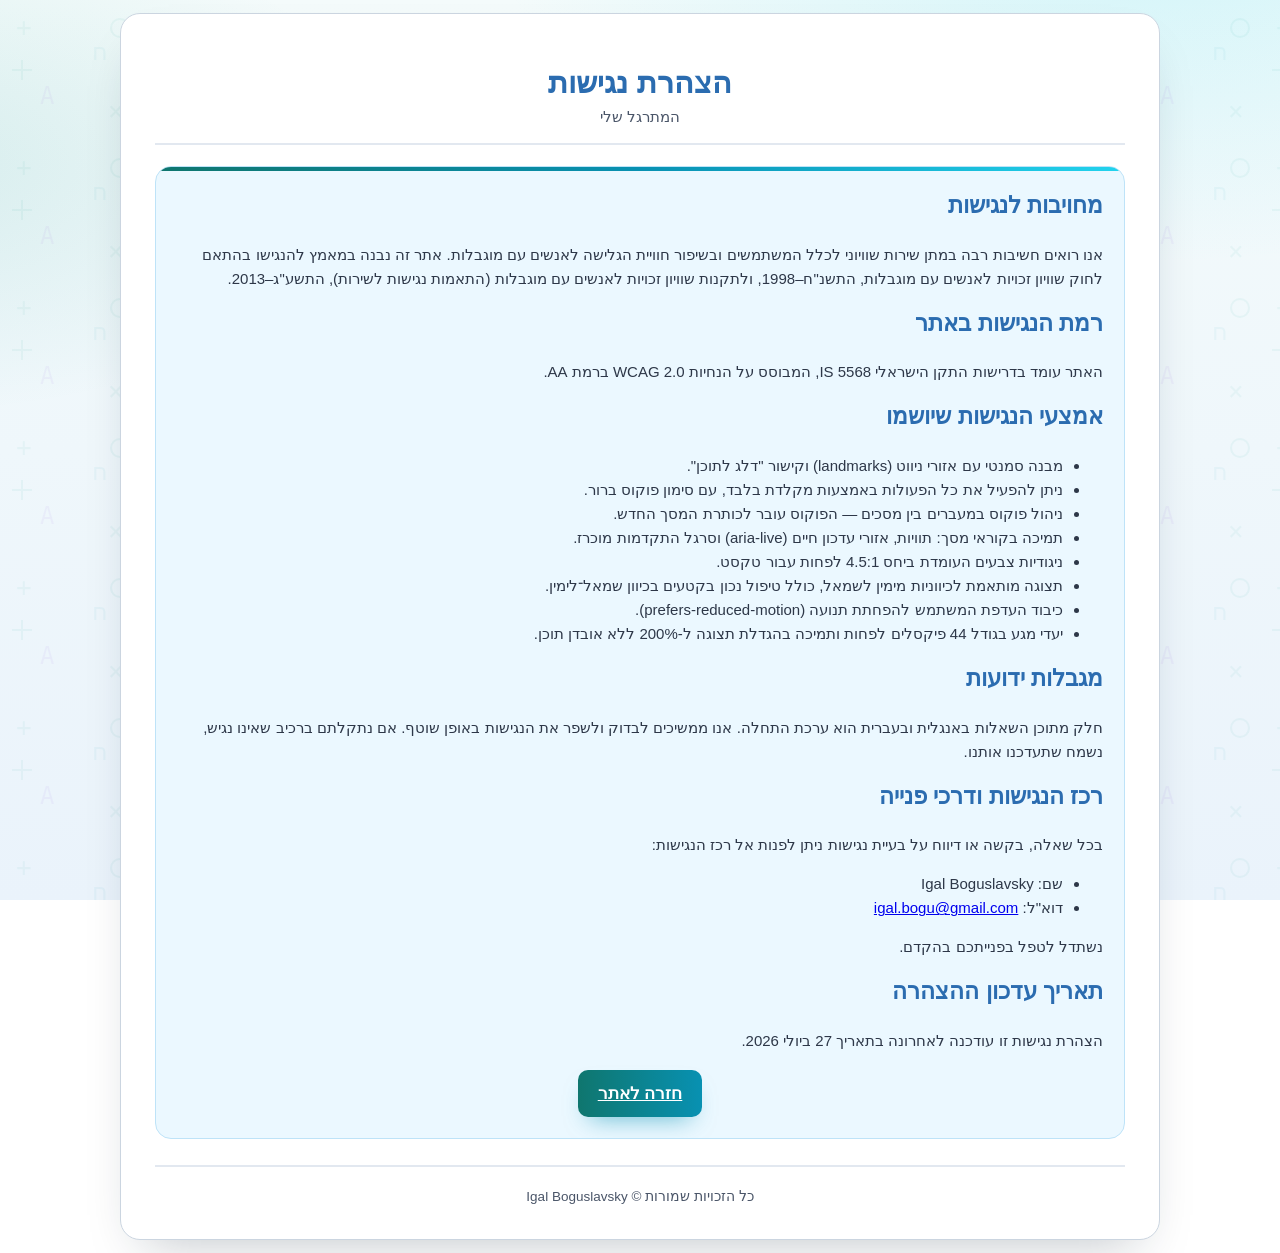
<file: accessibility.html>
<!DOCTYPE html>
<html lang="he" dir="rtl">
<head>
    <meta charset="UTF-8">
    <meta name="viewport" content="width=device-width, initial-scale=1.0">
    <meta http-equiv="Content-Security-Policy"
          content="default-src 'self'; style-src 'self'; img-src 'self' data:; base-uri 'none'; object-src 'none'">
    <title>הצהרת נגישות — המתרגל שלי</title>
    <link rel="stylesheet" href="css/styles.css">
</head>
<body>
<a class="skip-link" href="#main-content">דלג לתוכן הראשי</a>

<div class="container">
    <header>
        <h1>הצהרת נגישות</h1>
        <p>המתרגל שלי</p>
    </header>

    <main id="main-content" tabindex="-1">
        <section class="card" aria-label="הצהרת נגישות">
            <h2>מחויבות לנגישות</h2>
            <p>
                אנו רואים חשיבות רבה במתן שירות שוויוני לכלל המשתמשים ובשיפור חוויית הגלישה
                לאנשים עם מוגבלות. אתר זה נבנה במאמץ להנגישו בהתאם לחוק שוויון זכויות לאנשים
                עם מוגבלות, התשנ"ח–1998, ולתקנות שוויון זכויות לאנשים עם מוגבלות (התאמות נגישות
                לשירות), התשע"ג–2013.
            </p>

            <h2>רמת הנגישות באתר</h2>
            <p>
                האתר עומד בדרישות התקן הישראלי <span dir="ltr" lang="en">IS 5568</span>,
                המבוסס על הנחיות <span dir="ltr" lang="en">WCAG 2.0</span> ברמת <span dir="ltr" lang="en">AA</span>.
            </p>

            <h2>אמצעי הנגישות שיושמו</h2>
            <ul>
                <li>מבנה סמנטי עם אזורי ניווט (<span dir="ltr" lang="en">landmarks</span>) וקישור "דלג לתוכן".</li>
                <li>ניתן להפעיל את כל הפעולות באמצעות מקלדת בלבד, עם סימון פוקוס ברור.</li>
                <li>ניהול פוקוס במעברים בין מסכים — הפוקוס עובר לכותרת המסך החדש.</li>
                <li>תמיכה בקוראי מסך: תוויות, אזורי עדכון חיים (<span dir="ltr" lang="en">aria-live</span>) וסרגל התקדמות מוכרז.</li>
                <li>ניגודיות צבעים העומדת ביחס 4.5:1 לפחות עבור טקסט.</li>
                <li>תצוגה מותאמת לכיווניות מימין לשמאל, כולל טיפול נכון בקטעים בכיוון שמאל־לימין.</li>
                <li>כיבוד העדפת המשתמש להפחתת תנועה (<span dir="ltr" lang="en">prefers-reduced-motion</span>).</li>
                <li>יעדי מגע בגודל 44 פיקסלים לפחות ותמיכה בהגדלת תצוגה ל‑200% ללא אובדן תוכן.</li>
            </ul>

            <h2>מגבלות ידועות</h2>
            <p>
                חלק מתוכן השאלות באנגלית ובעברית הוא ערכת התחלה. אנו ממשיכים לבדוק ולשפר את
                הנגישות באופן שוטף. אם נתקלתם ברכיב שאינו נגיש, נשמח שתעדכנו אותנו.
            </p>

            <h2>רכז הנגישות ודרכי פנייה</h2>
            <p>
                בכל שאלה, בקשה או דיווח על בעיית נגישות ניתן לפנות אל רכז הנגישות:
            </p>
            <ul>
                <li>שם: <span dir="ltr" lang="en">Igal Boguslavsky</span></li>
                <li>דוא"ל: <a dir="ltr" lang="en" href="mailto:igal.bogu@gmail.com">igal.bogu@gmail.com</a></li>
            </ul>
            <p>נשתדל לטפל בפנייתכם בהקדם.</p>

            <h2>תאריך עדכון ההצהרה</h2>
            <p>הצהרת נגישות זו עודכנה לאחרונה בתאריך 27 ביולי 2026.</p>

            <div class="btn-container">
                <a class="btn" href="index.html">חזרה לאתר</a>
            </div>
        </section>
    </main>

    <footer class="site-footer">
        <p>כל הזכויות שמורות © <span dir="ltr" lang="en">Igal Boguslavsky</span></p>
    </footer>
</div>
</body>
</html>
</file>
<file: css/styles.css>
:root {
    --primary: #2b6cb0;
    --primary-dark: #2c5282;
    --secondary: #2c7a7b;
    --danger: #c53030;
    --danger-dark: #9b2c2c;
    --success: #276749;
    --bg-color: #f7fafc;
    --card-bg: #ffffff;
    --surface: #f8fafc;
    --surface-alt: #edf2f7;
    --text-color: #2d3748;
    --muted: #4a5568;
    --border: #cbd5e0;
    --border-radius: 12px;
    --transition: all 0.2s ease;
    --touch-target: 44px;
    /* Brand (Student Trainer) — teal→cyan. --brand-1 is teal-700 so it clears
       4.5:1 as text on the light surfaces; the gradient still reads teal. */
    --brand-1: #0f766e;
    --brand-2: #0891b2;
    --brand-3: #22d3ee;
    --ring-track: #e2e8f0;
    /* Button fill: teal→cyan. White bold button text clears 3:1 (large text)
       across the whole ramp in light mode. */
    --btn-grad: linear-gradient(90deg, #0f766e, #0891b2);
    /* Page background wash + faint math-pattern opacity. */
    --page-a: rgba(34, 211, 238, 0.16);
    --page-b: rgba(13, 148, 136, 0.12);
    --page-c1: #f4fbfb;
    --page-c2: #eaf3fb;
    --pattern-opacity: 0.5;
}

/* Dark theme. Surfaces and text flip; brand accents brighten for contrast.
   All pairs verified to meet WCAG AA (4.5:1 text / 3:1 large & UI). */
:root[data-theme="dark"] {
    --primary: #4aa3e0;
    --primary-dark: #2f6ea3;
    --secondary: #2dd4bf;
    --danger: #f87171;
    --danger-dark: #ef4444;
    --bg-color: #0b1622;
    --card-bg: #0f2033;
    --surface: #12263c;
    --surface-alt: #14273d;
    --text-color: #e6edf5;
    --muted: #a7b6c8;
    --border: #263a52;
    --brand-1: #2dd4bf;
    --brand-2: #22d3ee;
    --brand-3: #22d3ee;
    --ring-track: #1e2f45;
    /* Dark buttons need a darker fill so white text clears contrast. */
    --btn-grad: linear-gradient(90deg, #0e7490, #2563eb);
    --page-a: rgba(34, 211, 238, 0.10);
    --page-b: rgba(13, 148, 136, 0.10);
    --page-c1: #0b1622;
    --page-c2: #0e1c2c;
    --pattern-opacity: 0.6;
}

/* One knob for the whole type scale.
 *
 * Every font-size in this file is in rem, so 93.75% of the browser's 16px puts
 * the base at 15px and shrinks all of them together — no 138-declaration sweep,
 * and nothing drifts out of proportion later.
 *
 * A percentage rather than a px value on purpose: it scales FROM whatever the
 * reader has set, so someone who raised their browser's default font still gets
 * their larger text. Hard-coding 15px would silently override that.
 *
 * Spacing is a separate concern — those are px and were scaled directly. */
html { font-size: 93.75%; }

* { box-sizing: border-box; }

body {
    font-family: 'Segoe UI', Tahoma, Geneva, Verdana, sans-serif;
    color: var(--text-color);
    margin: 0;
    padding: 13px;
    direction: rtl;
    min-height: 100vh;
    -webkit-text-size-adjust: 100%;
    background:
        radial-gradient(1100px 560px at 90% -8%, var(--page-a), transparent 60%),
        radial-gradient(900px 460px at -8% 18%, var(--page-b), transparent 55%),
        linear-gradient(180deg, var(--page-c1), var(--page-c2));
    background-attachment: fixed;
}

/* Faint math-symbol texture behind the content. CSP-safe inline-SVG data URI —
   no external image. Sits below the container, showing through the page margins. */
body::before {
    content: "";
    position: fixed;
    inset: 0;
    z-index: 0;
    pointer-events: none;
    opacity: var(--pattern-opacity);
    background-image: url("data:image/svg+xml,%3Csvg xmlns='http://www.w3.org/2000/svg' width='140' height='140' viewBox='0 0 140 140'%3E%3Cg fill='none' stroke='%230d9488' stroke-opacity='0.10' stroke-width='2'%3E%3Ctext x='16' y='36' font-family='monospace' font-size='26' fill='%230d9488' fill-opacity='0.09' stroke='none'%3E%2B%3C/text%3E%3Ctext x='92' y='60' font-family='monospace' font-size='24' fill='%230891b2' fill-opacity='0.09' stroke='none'%3E%D7%97%3C/text%3E%3Ctext x='40' y='104' font-family='monospace' font-size='24' fill='%237c3aed' fill-opacity='0.09' stroke='none'%3EA%3C/text%3E%3Ctext x='108' y='120' font-family='monospace' font-size='26' fill='%230d9488' fill-opacity='0.09' stroke='none'%3E%C3%97%3C/text%3E%3Ccircle cx='120' cy='28' r='9'/%3E%3Cpath d='M12 70 h20 M22 60 v20'/%3E%3C/g%3E%3C/svg%3E");
}

.container {
    position: relative;
    z-index: 1;
    max-width: 900px;
    margin: 0 auto;
    background: var(--card-bg);
    border: 1px solid var(--border);
    border-radius: 20px;
    box-shadow: 0 24px 50px -24px rgba(15, 32, 51, 0.28);
    padding: 26px;
}

header {
    text-align: center;
    margin-bottom: 21px;
    border-bottom: 2px solid #e2e8f0;
    padding-bottom: 17px;
}
header h1 { color: var(--primary); margin-bottom: 8px; font-size: 2rem; }
header p { color: var(--muted); font-size: 1rem; margin: 0; }

.sr-only {
    position: absolute;
    width: 1px; height: 1px;
    padding: 0; margin: -1px;
    overflow: hidden;
    clip: rect(0, 0, 0, 0);
    white-space: nowrap;
    border: 0;
}

/* Skip link: off-screen until focused. Logical `inset-inline-start` (not a
   physical left/right) so it stays correct under RTL. */
.skip-link {
    position: absolute;
    inset-inline-start: 8px;
    top: -48px;
    z-index: 1000;
    background: var(--primary);
    color: #fff;
    padding: 8px 14px;
    border-radius: 8px;
    font-weight: bold;
    transition: top 0.15s ease;
}
.skip-link:focus { top: 8px; }

/* The main region is a focus target on screen changes but is not itself
   interactive, so it needs no visible ring. */
#main-content:focus { outline: none; }

/* --- footer ------------------------------------------------------- */
.site-footer {
    margin-top: 26px;
    padding-top: 17px;
    border-top: 2px solid #e2e8f0;
    text-align: center;
    color: var(--muted);
    font-size: 0.9rem;
}
.site-footer p { margin: 4px 0; }
.site-footer a { color: var(--primary-dark); font-weight: bold; }

.screen { display: none; }
.screen.active { display: block; }

/* --- banner ------------------------------------------------------- */
.banner {
    background: #fffaf0;
    border: 1px solid #f6ad55;
    color: #7b341e;
    border-radius: 8px;
    padding: 10px 14px;
    margin-bottom: 17px;
    font-size: 0.95rem;
    line-height: 1.5;
}
.banner[hidden] { display: none; }

/* --- cards and forms ---------------------------------------------- */
.card {
    position: relative;
    background: #ebf8ff;
    border: 1px solid #bee3f8;
    border-radius: 16px;
    padding: 21px;
    margin-bottom: 17px;
    line-height: 1.6;
    overflow: hidden;
}
/* Brand accent bar across the top of every card. */
.card::before {
    content: "";
    position: absolute;
    inset-inline: 0;
    top: 0;
    height: 4px;
    background: linear-gradient(90deg, var(--brand-1), var(--brand-2), var(--brand-3));
}
.card-narrow { text-align: center; max-width: 420px; margin: 0 auto 17px; }
.card h2 { color: var(--primary); margin-top: 0; }

.form-group { margin-bottom: 17px; }
.form-group:last-child { margin-bottom: 0; }
.form-group label {
    display: block;
    font-weight: bold;
    margin-bottom: 7px;
    color: var(--primary-dark);
}
.form-group-inline {
    display: flex;
    align-items: center;
    gap: 10px;
    flex-wrap: wrap;
}
.form-group-inline label { margin-bottom: 0; white-space: nowrap; }
.form-group-inline .form-control { width: auto; flex: 1; min-width: 160px; }

.form-control {
    width: 100%;
    padding: 10px;
    min-height: var(--touch-target);
    border: 2px solid var(--border);
    border-radius: 8px;
    font-size: 1rem;
    background: #fff;
    color: var(--text-color);
    font-family: inherit;
}
.form-control:focus-visible {
    outline: 3px solid var(--primary);
    outline-offset: 2px;
    border-color: var(--primary);
}
.input-centered { text-align: center; font-size: 1.2rem; }

/* --- buttons ------------------------------------------------------ */
.btn {
    background: var(--btn-grad);
    color: #fff;
    border: none;
    padding: 10px 20px;
    min-height: var(--touch-target);
    font-size: 1.1rem;
    font-family: inherit;
    border-radius: 10px;
    cursor: pointer;
    transition: var(--transition);
    font-weight: bold;
    text-align: center;
    box-shadow: 0 12px 24px -12px rgba(8, 145, 178, 0.65);
}
.btn:hover { transform: translateY(-2px); box-shadow: 0 18px 32px -12px rgba(8, 145, 178, 0.8); }
.btn:focus-visible { outline: 3px solid var(--primary-dark); outline-offset: 2px; }
.btn[hidden] { display: none; }
.btn-secondary { background: var(--secondary); box-shadow: 0 12px 24px -14px rgba(44, 122, 123, 0.6); }
.btn-secondary:hover { background: var(--secondary); }
.btn-danger { background: var(--danger); box-shadow: 0 12px 24px -14px rgba(197, 48, 48, 0.5); }
.btn-danger:hover { background: var(--danger); }

.btn-container {
    display: flex;
    justify-content: center;
    gap: 13px;
    flex-wrap: wrap;
    margin-top: 17px;
}


/* --- quiz --------------------------------------------------------- */
.quiz-header {
    display: flex;
    justify-content: space-between;
    align-items: center;
    margin-bottom: 17px;
    background: #edf2f7;
    padding: 10px 13px;
    border-radius: 8px;
    font-weight: bold;
    flex-wrap: wrap;
    gap: 8px;
}
.progress-bar-container {
    background: #e2e8f0;
    border-radius: 10px;
    height: 10px;
    width: 100%;
    margin-bottom: 21px;
    overflow: hidden;
}
.progress-bar {
    background: var(--primary);
    height: 100%;
    width: 0;
    transition: width 0.3s ease;
}

.question-box {
    font-size: 1.3rem;
    margin-bottom: 21px;
    line-height: 1.8;
    font-weight: 600;
    text-align: start;
}

.options-list {
    list-style: none;
    padding: 0;
    margin: 0 0 21px;
    display: grid;
    grid-template-columns: 1fr;
    gap: 10px;
}
.options-list[hidden] { display: none; }
.option-item {
    background: #fff;
    border: 2px solid #e2e8f0;
    border-radius: 8px;
    padding: 13px 17px;
    min-height: var(--touch-target);
    cursor: pointer;
    font-size: 1.2rem;
    text-align: start;
    display: flex;
    align-items: center;
    transition: var(--transition);
}
/* Exam formats: a reading passage, one group per blank, and the submit row. */
.passage-box {
    background: #f7fafc;
    border: 2px solid var(--border);
    border-inline-start: 5px solid var(--primary);
    border-radius: 8px;
    padding: 14px 15px;
    margin-bottom: 14px;
    line-height: 1.8;
}
.part-group {
    border: 2px solid var(--border);
    border-radius: 8px;
    padding: 10px 12px;
    margin-bottom: 12px;
}
.part-prompt { font-weight: bold; margin: 0 0 7px; color: var(--primary-dark); }
.part-number {
    display: inline-block;
    min-width: 1.6em;
    text-align: center;
    background: var(--primary);
    color: #fff;
    border-radius: 50%;
    margin-inline-end: 5px;
}
.part-hint { margin: 0 0 7px; font-size: 0.9rem; color: var(--muted); }
/* Multi-part questions need an explicit submit: no single click means "I have
   finished choosing" when there are several blanks. */
.submit-row { display: flex; align-items: center; gap: 10px; flex-wrap: wrap; margin-bottom: 17px; }
.submit-row[hidden] { display: none; }
.submit-hint { color: var(--muted); font-size: 0.9rem; }
#submit-answer:disabled { opacity: 0.55; cursor: default; }
#question-parts[hidden] { display: none; }
.quiz-submit { display: flex; align-items: center; gap: 10px; flex-wrap: wrap; margin-bottom: 12px; }
.submit-hint { font-size: 0.9rem; color: var(--muted); }
/* Selected but not yet submitted — distinct from the correct/incorrect states,
   which only appear after grading. */
.option-item.selected {
    border-color: var(--primary);
    background: #ebf4ff;
    font-weight: bold;
}
.option-item:hover { border-color: var(--primary); background: #f7fafc; }
.option-item:focus-visible { outline: 3px solid var(--primary); outline-offset: 2px; }
.option-item.correct {
    border-color: #38a169;
    background: #f0fff4;
    color: #22543d;
    font-weight: bold;
}
.option-item.incorrect { border-color: var(--danger); background: #fff5f5; color: #742a2a; }
.option-item.locked { cursor: default; }
.option-item.locked:hover { border-color: #e2e8f0; background: #fff; }
.option-item.locked.correct:hover { border-color: #38a169; background: #f0fff4; }
.option-item.locked.incorrect:hover { border-color: var(--danger); background: #fff5f5; }

.feedback-box {
    background: #fffaf0;
    border: 1px solid #feebc8;
    border-radius: 8px;
    padding: 17px;
    margin-bottom: 17px;
    display: none;
    line-height: 1.6;
    font-size: 1.1rem;
}
.feedback-box.show { display: block; }
.feedback-box.correct-fb { background: #f0fff4; border-color: #9ae6b4; color: #22543d; }
.feedback-box.incorrect-fb { background: #fff5f5; border-color: #feb2b2; color: #742a2a; }
.feedback-box.partial-fb { background: #fffaf0; border-color: #fbd38d; color: #7b341e; }
.feedback-title { font-weight: bold; margin-bottom: 7px; }

.quiz-footer {
    display: flex;
    justify-content: space-between;
    align-items: center;
    margin-top: 17px;
    flex-wrap: wrap;
    gap: 8px;
}

/* --- summary ------------------------------------------------------ */
.summary-card {
    background: #f8fafc;
    border-radius: var(--border-radius);
    padding: 17px;
    margin-bottom: 17px;
    border: 1px solid #e2e8f0;
}
.summary-name { font-size: 1.2rem; }
.summary-score { font-size: 1.5rem; color: var(--primary); }
.save-status { color: var(--muted); font-size: 0.95rem; margin-bottom: 0; }

.error-item {
    background: #fff;
    border-right: 4px solid var(--danger);
    padding: 13px;
    margin-bottom: 13px;
    border-radius: 4px;
    box-shadow: 0 2px 4px rgba(0, 0, 0, 0.05);
    line-height: 1.7;
}
.error-item p { margin: 0 0 7px; }
.error-item p:last-child { margin-bottom: 0; }
.error-wrong { color: var(--danger); }

.empty-state { text-align: center; font-size: 1.1rem; color: var(--muted); padding: 17px; }

/* --- tabs --------------------------------------------------------- */
.tabs {
    display: flex;
    gap: 7px;
    border-bottom: 2px solid #e2e8f0;
    margin-bottom: 17px;
    flex-wrap: wrap;
}
.tab {
    background: none;
    border: none;
    border-bottom: 3px solid transparent;
    padding: 10px 15px;
    min-height: var(--touch-target);
    font-size: 1.05rem;
    font-family: inherit;
    font-weight: bold;
    color: var(--muted);
    cursor: pointer;
    transition: var(--transition);
}
.tab:hover { color: var(--primary); }
.tab:focus-visible { outline: 3px solid var(--primary); outline-offset: -3px; }
.tab.active { color: var(--primary); border-bottom-color: var(--primary); }

.tab-panel { display: none; }
.tab-panel.active { display: block; }

/* --- tables ------------------------------------------------------- */
.table-wrap { overflow-x: auto; }

.history-table {
    width: 100%;
    border-collapse: collapse;
    margin-top: 0;
    background: #fff;
}
.history-table th,
.history-table td {
    border: 1px solid #e2e8f0;
    padding: 10px;
    text-align: center;
}
.history-table th {
    background-color: #edf2f7;
    color: var(--primary-dark);
    font-weight: bold;
    white-space: nowrap;
}
.history-table tr:nth-child(even) { background-color: #f7fafc; }
.rank-cell { font-weight: bold; color: var(--primary); width: 3rem; font-size: 1.1rem; }

.expand-btn {
    background: none;
    border: 1px solid var(--border);
    border-radius: 6px;
    padding: 5px 10px;
    min-height: 36px;
    font-family: inherit;
    font-size: 0.9rem;
    color: var(--primary-dark);
    cursor: pointer;
}
.expand-btn:hover { background: #edf2f7; }
.drill-btn { margin-inline-start: 5px; border-color: var(--brand-1); color: var(--brand-1); }
:root[data-theme="dark"] .drill-btn { color: #7dc4f0; border-color: #7dc4f0; }
.error-detail-cell { background: #fff; text-align: right; padding: 0; }
.error-detail-cell > div { padding: 13px; }

/* --- math --------------------------------------------------------- */
.math-inline {
    font-weight: bold;
    color: var(--primary-dark);
    font-family: 'Courier New', Courier, monospace;
    display: inline-block;
}
.math-frac {
    display: inline-flex;
    flex-direction: column;
    align-items: center;
    vertical-align: middle;
    margin: 0 5px;
    line-height: 1;
    font-family: 'Courier New', Courier, monospace;
    font-weight: bold;
    color: var(--primary-dark);
}
.math-frac .top { border-bottom: 2px solid currentColor; padding: 0 4px 2px; }
.math-frac .bottom { padding: 2px 4px 0; }

/* --- responsive --------------------------------------------------- */
@media (max-width: 600px) {
    body { padding: 0; }
    .container { padding: 13px; margin: 0; border-radius: 0; box-shadow: none; }
    header h1 { font-size: 1.5rem; }
    header p { font-size: 0.9rem; }
    .btn { width: 100%; padding: 13px; }
    .btn-container { flex-direction: column; gap: 8px; }
    /* Side by side on a phone, against the full-width rule above. Stacked, this
       bar is permanently on screen and two full-height buttons would take a
       third of a small viewport away from the board they sit on top of. */
    .quiz-footer { flex-direction: column-reverse; }
    .quiz-footer .btn { width: 100%; }
    .quiz-header { flex-direction: column; align-items: flex-start; }
    .option-item { font-size: 1.1rem; padding: 12px 13px; }
    .question-box { font-size: 1.15rem; }
    .history-table th,
    .history-table td { padding: 7px 5px; font-size: 0.85rem; }
    .card { padding: 15px; }
    .tab { padding: 8px 10px; font-size: 0.95rem; }
}

@media (min-width: 601px) {
    .options-list { grid-template-columns: 1fr 1fr; }
}

@media (prefers-reduced-motion: reduce) {
    * { transition: none !important; }
}

/* --- bidirectional text ------------------------------------------- */
/* Mathematical notation reads left-to-right in EVERY language. `direction`
   alone is not enough: without `unicode-bidi: isolate` the span still takes
   part in the surrounding bidi run, so it can reorder the text around it and
   be reordered by it. Isolation makes each span an opaque neutral object, so
   a formula renders correctly inside Hebrew prose, English prose, or any
   future subject. This is a correctness fix, not cosmetics — an unisolated
   "x1=3, x2=-2" displays with the comma and minus relocated, showing the
   student a different expression than the one being scored. */
.math-inline,
.math-frac {
    direction: ltr;
    unicode-bidi: isolate;
}

/* A whole expression (fractions + operators) as ONE left-to-right unit, so a
   non-commutative problem like "a ÷ b" is not reversed to "b ÷ a" by the RTL
   flow of the surrounding question text. */
.math-expr {
    direction: ltr;
    unicode-bidi: isolate;
    display: inline-flex;
    align-items: center;
    gap: 7px;
}

/* English fragments embedded in Hebrew prose, and vice versa. */
.lang-ltr {
    display: inline-block;
    direction: ltr;
    unicode-bidi: isolate;
}

/* Direction is set by ui.applySubjectDirection() from SUBJECTS[id].dir (prose)
   and SUBJECTS[id].optionsDir (answers), as a dir attribute on #question-text
   and #options-list — and, when the subject uses 'auto', on each .option-item
   individually so a mixed Hebrew/English list resolves per item.

   .question-box and .option-item use `text-align: start`, which follows
   whatever direction the element resolved to. That is what makes 'auto' work:
   a physical `left`/`right` would have to be overridden per case, and there is
   no selector that can match "this element resolved to RTL". */
#options-list[dir="ltr"] {
    direction: ltr;
}

/* --- brand + theme toggle ---------------------------------------- */
header { position: relative; }

.brand {
    display: flex;
    align-items: center;
    justify-content: center;
    gap: 10px;
    margin-bottom: 5px;
}
.brand-mark { flex: 0 0 auto; }
.brand-name {
    font-size: 1.9rem;
    font-weight: 800;
    letter-spacing: 0.5px;
    color: var(--brand-1); /* fallback if background-clip unsupported */
    background: linear-gradient(90deg, var(--brand-1), var(--brand-2));
    -webkit-background-clip: text;
    background-clip: text;
    -webkit-text-fill-color: transparent;
}

/* Sticky, not absolute. The header is in normal flow, so on a long screen —
   the dashboard, the board, the topic catalogue — it scrolled away and took
   Home with it, leaving the only way back at the very bottom of the page.
   Sticky keeps the cluster at the top of the viewport for the whole scroll
   without any dependence on the container's width or centring, which a
   `position: fixed` inset would have had to compute.
   The row itself is transparent; each control carries its own opaque pill, so
   content scrolling beneath stays readable between them. */
.header-bar {
    position: sticky; top: 10px;
    z-index: 35;
    display: flex; align-items: center; justify-content: space-between;
    gap: 8px;
    min-height: 40px;
}
.header-tools { display: flex; align-items: center; gap: 7px; }

.theme-toggle {
    display: inline-flex;
    align-items: center;
    gap: 7px;
    /* background-color, not the `background` shorthand.
       These header controls carry `transition: all`, and a shorthand whose
       value is a var() is a pending substitution that Chrome will not
       interpolate — so when data-theme flips, the transition never commits and
       the control keeps its old colour. The theme toggle itself stayed white on
       a dark page, which is as visible as this class of bug gets. The longhand
       transitions normally. Same change on .header-home and .header-link. */
    background-color: var(--surface);
    border: 1px solid var(--border);
    color: var(--text-color);
    border-radius: 999px;
    padding: 7px 12px;
    min-height: 40px;
    font-family: inherit;
    font-size: 0.9rem;
    font-weight: bold;
    cursor: pointer;
    /* border-color and colour only — never a background transition.
       These controls take their background from var(--surface), and a
       transition on a property whose value is a pending var() substitution is
       one Chrome will not interpolate: when data-theme flips, the transition
       never commits and the control keeps the previous theme's colour. The
       theme toggle itself stayed white on a dark page. Nothing here needs its
       background animated, so the shorthand goes. */
    transition: border-color 0.15s ease, color 0.15s ease;
}
.theme-toggle:hover { border-color: var(--primary); }
.theme-toggle:focus-visible { outline: 3px solid var(--primary); outline-offset: 2px; }
.theme-toggle-icon {
    width: 16px; height: 16px;
    border-radius: 50%;
    background: linear-gradient(90deg, var(--brand-1), var(--brand-2));
}

/* --- dashboard --------------------------------------------------- */
.dashboard-greeting { font-size: 1.15rem; color: var(--muted); margin: 0 0 17px; }

.dash-card {
    background: var(--surface);
    border: 1px solid var(--border);
    border-radius: var(--border-radius);
    padding: 19px;
    margin-bottom: 17px;
}
.dash-card h3 { margin: 0 0 14px; color: var(--primary); }
.dash-card h4 { margin: 0 0 8px; color: var(--text-color); font-size: 1rem; }
/* How the card's numbers were computed. Sits under the title, before the data,
   because a reader needs the method before the figure — not as a footnote. */
.dash-note {
    margin: -8px 0 14px;
    font-size: 0.82rem;
    line-height: 1.5;
    color: var(--muted);
}
.dash-sub { margin: 16px 0 8px; font-size: 0.95rem; color: var(--text-color); }

.overview-row {
    display: flex;
    align-items: center;
    gap: 20px;
    flex-wrap: wrap;
}
.ring { flex: 0 0 auto; display: flex; flex-direction: column; align-items: center; }
.ring-label { fill: var(--text-color); font-size: 1.6rem; font-weight: 800; }
.ring-caption {
    margin-top: 2px;
    font-size: 0.85rem;
    font-weight: 600;
    color: var(--muted);
    text-align: center;
}

.stat-grid {
    display: grid;
    grid-template-columns: repeat(2, minmax(120px, 1fr));
    gap: 10px;
    flex: 1;
    min-width: 240px;
}
.stat-tile {
    background: var(--card-bg);
    border: 1px solid var(--border);
    border-radius: 10px;
    padding: 12px;
    text-align: center;
}
.stat-value { font-size: 1.7rem; font-weight: 800; color: var(--brand-1); direction: ltr; }
.stat-label { font-size: 0.85rem; color: var(--muted); margin-top: 4px; }
/* The method behind the tile, when the number alone would be ambiguous. */
.stat-note { font-size: 0.72rem; color: var(--muted); margin-top: 3px; opacity: 0.85; line-height: 1.35; }

/* Per-subject progress: name, sparkline, direction. */
.trend-row {
    display: grid;
    grid-template-columns: 6rem 1fr auto;
    align-items: center;
    gap: 10px;
    margin-bottom: 14px;
}
.trend-row:last-child { margin-bottom: 0; }
.spark { display: flex; align-items: flex-end; gap: 3px; height: 46px; }
.spark-bar {
    flex: 1;
    min-width: 3px;
    background: linear-gradient(180deg, var(--brand-2), var(--brand-1));
    border-radius: 3px 3px 0 0;
}
.spark-bar.low { background: linear-gradient(180deg, #f0a17d, #e2725b); }
.trend-meta { display: flex; flex-direction: column; align-items: flex-end; gap: 2px; }
.trend-meta small { font-size: 0.72rem; color: var(--muted); white-space: nowrap; }
.delta { font-weight: 700; font-size: 0.9rem; white-space: nowrap; }
.delta-up { color: #2f855a; }
.delta-down { color: #c53030; }
.delta-flat, .delta-none { color: var(--muted); font-weight: 600; font-size: 0.82rem; }

/* Mastery table: the two ends of the scale, so a weak topic is findable at a
   glance in a table of twenty rows. */
.cell-weak { color: #c53030; font-weight: 700; }
.cell-strong { color: #2f855a; font-weight: 700; }

:root[data-theme="dark"] .delta-up, :root[data-theme="dark"] .cell-strong { color: #6ee7b7; }
:root[data-theme="dark"] .delta-down, :root[data-theme="dark"] .cell-weak { color: #fca5a5; }

.subj-row {
    display: grid;
    grid-template-columns: 6rem 1fr auto;
    align-items: center;
    gap: 10px;
    margin-bottom: 10px;
}
.subj-row:last-child { margin-bottom: 0; }
.subj-name { font-weight: bold; }
.subj-val { font-size: 0.85rem; color: var(--muted); white-space: nowrap; direction: rtl; }
.meter {
    background: var(--ring-track);
    border-radius: 8px;
    height: 12px;
    overflow: hidden;
}
.meter-fill {
    height: 100%;
    background: linear-gradient(90deg, var(--brand-1), var(--brand-2));
    border-radius: 8px;
}

.trend { padding-top: 7px; }
.trend-bars {
    display: flex;
    align-items: flex-end;
    gap: 5px;
    direction: ltr; /* time flows left→right */
}
/* Value above, bar in a fixed-height track so every bar shares one baseline,
   date below. Without the track the columns would each size themselves and the
   bars would no longer be comparable. */
.trend-col { flex: 1; min-width: 0; display: flex; flex-direction: column; align-items: center; gap: 4px; }
.trend-track { width: 100%; height: 110px; display: flex; align-items: flex-end; }
.trend-bar {
    width: 100%;
    background: linear-gradient(180deg, var(--brand-2), var(--brand-1));
    border-radius: 4px 4px 0 0;
}
/* A failing attempt reads as such at a glance rather than only by its number. */
.trend-bar.low { background: linear-gradient(180deg, #fbbf24, #f87171); }
.trend-val { font-size: 0.72rem; font-weight: bold; color: var(--text-color); line-height: 1; }
.trend-date { font-size: 0.65rem; color: var(--muted); line-height: 1; white-space: nowrap; }

@media (max-width: 640px) {
    /* Twelve columns on a phone leave about 26px each — enough for "85%" but
       not for a date under it as well. The percentages are the point, so the
       dates step aside rather than overlapping into an unreadable smear. */
    .trend-date { display: none; }
    .trend-val { font-size: 0.66rem; }
    .trend-bars { gap: 4px; }
    .trend-track { height: 92px; }
}

/* Insights: a responsive grid of small findings. auto-fit rather than a fixed
   column count, because the number of tiles varies — a tile is omitted whenever
   its figure cannot be computed honestly. */
.insight-grid {
    display: grid;
    grid-template-columns: repeat(auto-fit, minmax(150px, 1fr));
    gap: 10px;
}
.insight {
    display: flex; flex-direction: column; gap: 2px;
    padding: 12px;
    background: var(--surface-alt);
    border: 1px solid var(--border);
    border-radius: 12px;
    min-width: 0;
}
.insight-val { font-size: 1.5rem; font-weight: 800; color: var(--brand-1); line-height: 1.1; }
.insight.good .insight-val { color: #16a34a; }
.insight.bad  .insight-val { color: var(--danger); }
.insight-label { font-size: 0.9rem; font-weight: bold; color: var(--text-color); }
.insight-note { color: var(--muted); font-size: 0.76rem; line-height: 1.45; }
:root[data-theme="dark"] .insight { background: #0f2033; }
:root[data-theme="dark"] .insight.good .insight-val { color: #4ade80; }

/* A failing average is coloured, so the ceiling is visible without reading. */
.meter-fill.low { background: linear-gradient(90deg, #fbbf24, #f87171); }

/* A flawless attempt says so instead of offering an empty error drawer. */
.all-correct { color: #16a34a; font-weight: bold; font-size: 0.9rem; white-space: nowrap; }
:root[data-theme="dark"] .all-correct { color: #4ade80; }

.sw-grid { display: grid; grid-template-columns: 1fr 1fr; gap: 15px; }
.sw-box { min-width: 0; }
.sw-empty { color: var(--muted); margin: 0; }
.chips { display: flex; flex-wrap: wrap; gap: 7px; }
.chip {
    border-radius: 999px;
    padding: 5px 10px;
    font-size: 0.9rem;
    font-weight: bold;
    border: 1px solid transparent;
}
.chip-strong { background: #e6fffa; color: #1d6f66; border-color: #99e6dc; }
/* A topic to work on, not an error state. The old pale-red fill with a red
   border read as a validation failure — six of them stacked in the side panel
   looked like a page of complaints. The surface is neutral and only the count
   badge carries the warm colour, which is enough to rank them at a glance. */
.chip-weak {
    background-color: var(--surface);
    color: var(--text-color);
    border-color: var(--border);
}
/* Weak-topic chips are buttons: click one to drill that topic. */
/* A chip is a real tap target on a phone, so it gets the 44px floor the rest of
   the controls have. It sat just under it before the type and spacing came
   down, and shrinking the page must not shrink what a thumb has to hit. */
.chip-btn {
    display: inline-flex; align-items: center; justify-content: space-between; gap: 8px;
    cursor: pointer; font-family: inherit;
    min-height: var(--touch-target);
    transition: border-color 0.15s ease, background-color 0.15s ease;
}
.chip-topic { text-align: start; }
/* How many times it has been missed. A badge rather than "(5)": the number is
   the ranking, and parentheses inside the label made it read as part of the
   topic's name. */
.chip-count {
    flex: 0 0 auto;
    min-width: 1.55rem;
    padding: 1px 6px;
    border-radius: 999px;
    background: #fed7d7;
    color: #9b2c2c;
    font-size: 0.78rem;
    font-weight: 800;
    text-align: center;
}
.chip-btn:hover { border-color: var(--primary); background-color: var(--surface-alt); }
.chip-btn:focus-visible { outline: 3px solid var(--primary); outline-offset: 2px; }

.activity-list { list-style: none; padding: 0; margin: 0; }
.activity-item {
    display: flex;
    align-items: center;
    gap: 10px;
    padding: 8px 0;
    border-bottom: 1px solid var(--border);
}
.activity-item:last-child { border-bottom: none; }
.activity-label { font-weight: bold; }
.activity-date { color: var(--muted); font-size: 0.85rem; margin-inline-start: auto; }
.activity-meta { font-weight: 800; color: var(--brand-1); }

@media (max-width: 600px) {
    .sw-grid { grid-template-columns: 1fr; }
    .brand-name { font-size: 1.5rem; }
    .theme-toggle-text { display: none; }
    /* Icon only, like the theme toggle: five controls with labels do not fit a
       phone's header row, and the accessible name is on the button itself. */
    .header-link-text { display: none; }
    .header-link { padding: 7px; width: 40px; justify-content: center; }
    .theme-toggle { padding: 7px; }
}

/* --- dark-theme component overrides ------------------------------ */
/* Components with hard-coded light backgrounds need explicit dark values. */
:root[data-theme="dark"] header { border-bottom-color: var(--border); }
:root[data-theme="dark"] .card { background: #12263c; border-color: var(--border); }
:root[data-theme="dark"] .form-control { background: #0c1c2e; color: var(--text-color); border-color: #31465f; }
:root[data-theme="dark"] .quiz-header { background: #14273d; }
:root[data-theme="dark"] .progress-bar-container { background: var(--ring-track); }
:root[data-theme="dark"] .option-item { background: #0f2033; border-color: #263a52; }
:root[data-theme="dark"] .option-item:hover { background: #14273d; }
:root[data-theme="dark"] .option-item.locked:hover { background: #0f2033; }
:root[data-theme="dark"] .option-item.correct,
:root[data-theme="dark"] .option-item.locked.correct:hover { background: #0f2e22; border-color: #2f855a; color: #9ae6b4; }
:root[data-theme="dark"] .option-item.incorrect,
:root[data-theme="dark"] .option-item.locked.incorrect:hover { background: #3a1a1a; border-color: #c53030; color: #feb2b2; }
:root[data-theme="dark"] .feedback-box { background: #14273d; border-color: #31465f; }
:root[data-theme="dark"] .feedback-box.correct-fb { background: #0f2e22; border-color: #2f855a; color: #c6f6d5; }
:root[data-theme="dark"] .feedback-box.incorrect-fb { background: #3a1a1a; border-color: #c53030; color: #fed7d7; }
:root[data-theme="dark"] .banner { background: #3a2e12; border-color: #7a5b1e; color: #fbe4a0; }
:root[data-theme="dark"] .summary-card { background: #12263c; border-color: var(--border); }
:root[data-theme="dark"] .error-item { background: #12263c; }
:root[data-theme="dark"] .history-table { background: #0f2033; }
:root[data-theme="dark"] .history-table th { background: #14273d; color: var(--text-color); }
:root[data-theme="dark"] .history-table td,
:root[data-theme="dark"] .history-table th { border-color: var(--border); }
:root[data-theme="dark"] .history-table tr:nth-child(even) { background: #12263c; }
:root[data-theme="dark"] .stat-tile { background: #0c1c2e; }
:root[data-theme="dark"] .chip-strong { background: #0f2e22; color: #9ae6b4; border-color: #2f855a; }
:root[data-theme="dark"] .chip-count { background: #4a1d1d; color: #feb2b2; }
:root[data-theme="dark"] .expand-btn { color: var(--text-color); border-color: var(--border); }
:root[data-theme="dark"] .expand-btn:hover { background: #14273d; }
/* Text colours that must be light on the dark surface to clear 4.5:1. */
:root[data-theme="dark"] .form-group label { color: #cfe0f5; }
:root[data-theme="dark"] .tab { color: #cbd5e0; }
:root[data-theme="dark"] .tab.active { color: #7dc4f0; border-bottom-color: #7dc4f0; }
:root[data-theme="dark"] .card h2,
:root[data-theme="dark"] .dash-card h3 { color: #7dc4f0; }
/* Filled buttons carry WHITE text, so their dark-theme background must be dark
   enough to clear 4.5:1 with white — the opposite of the light accent colours. */
:root[data-theme="dark"] .btn { background-color: #2563eb; }
:root[data-theme="dark"] .btn:hover { background-color: #1d4ed8; }
:root[data-theme="dark"] .btn-secondary { background-color: #0f766e; }
:root[data-theme="dark"] .btn-secondary:hover { background-color: #115e56; }
:root[data-theme="dark"] .btn-danger { background-color: #dc2626; }
:root[data-theme="dark"] .btn-danger:hover { background-color: #b91c1c; }
:root[data-theme="dark"] .skip-link { background: #2563eb; }
:root[data-theme="dark"] .site-footer a { color: #7dc4f0; }

/* --- setup screen redesign (hero + tiles + pills + side panel) ------ */
.hero { margin: 2px 4px 17px; }
.hero h2 { font-size: clamp(1.4rem, 3vw, 1.9rem); line-height: 1.25; margin: 0; }
.hero-sub { color: var(--muted); margin-top: 5px; font-size: 1.02rem; }

.setup-grid { display: grid; grid-template-columns: 1.6fr 1fr; gap: 17px; align-items: start; }
@media (max-width: 760px) { .setup-grid { grid-template-columns: 1fr; } }

.card.setup-main { background: var(--card-bg); }
.field-label { display: block; font-weight: bold; margin: 0 2px 8px; color: var(--primary-dark); }
.setup-row { display: flex; gap: 10px; flex-wrap: wrap; }
.setup-row .form-group { flex: 1; min-width: 150px; }

.subject-tiles { display: grid; grid-template-columns: repeat(3, 1fr); gap: 8px; }
.subject-tile {
    border: 2px solid var(--border); border-radius: 14px; padding: 12px 8px; text-align: center;
    cursor: pointer; background: var(--card-bg); color: var(--text-color); font-family: inherit;
    transition: var(--transition); min-height: var(--touch-target);
}
.subject-tile .tile-ico {
    width: 40px; height: 40px; border-radius: 11px; display: grid; place-items: center;
    margin: 0 auto 7px; font-size: 1.3rem; color: #fff;
}
.subject-tile b { display: block; font-size: 0.98rem; }
.subject-tile small { display: block; color: var(--muted); font-size: 0.75rem; margin-top: 2px; }
.subject-tile.math .tile-ico { background: linear-gradient(135deg, #0d9488, #14b8a6); }
.subject-tile.english .tile-ico { background: linear-gradient(135deg, #2563eb, #3b82f6); }
.subject-tile.hebrew .tile-ico { background: linear-gradient(135deg, #7c3aed, #a855f7); }
.subject-tile[aria-pressed="true"] {
    border-color: var(--brand-1); box-shadow: 0 12px 26px -16px rgba(13, 148, 136, 0.7); transform: translateY(-2px);
}
.subject-tile:focus-visible { outline: 3px solid var(--primary); outline-offset: 2px; }

.level-pills { display: flex; flex-wrap: wrap; gap: 7px; }
.lv-pill {
    border: 2px solid var(--border); border-radius: 999px; padding: 8px 13px; font-weight: bold;
    font-size: 0.9rem; cursor: pointer; background: var(--card-bg); color: var(--muted);
    font-family: inherit; transition: var(--transition); min-height: 40px;
}
.lv-pill:hover { border-color: var(--brand-1); color: var(--text-color); }
.lv-pill:focus-visible { outline: 3px solid var(--primary); outline-offset: 2px; }
.lv-pill.on {
    color: #fff; border-color: transparent; background: var(--btn-grad);
    box-shadow: 0 10px 20px -12px rgba(8, 145, 178, 0.7);
}

.cta-btn { width: 100%; margin-top: 7px; font-size: 1.15rem; padding: 13px; }

.setup-side { display: flex; flex-direction: column; gap: 17px; }
.card.side-card { background: var(--card-bg); padding: 17px; text-align: center; }
.side-card h3 { margin: 0 0 10px; color: var(--primary); font-size: 1.05rem; }
.side-ring { width: 120px; height: 120px; margin: 0 auto 8px; }
.side-ring text { fill: var(--text-color); }
.side-stats { display: flex; gap: 7px; }
.side-stat { flex: 1; background: var(--surface); border: 1px solid var(--border); border-radius: 12px; padding: 8px; }
.side-stat b { display: block; font-size: 1.3rem; color: var(--brand-1); }
.side-stat small { color: var(--muted); font-size: 0.72rem; }
.side-weak-chips { display: flex; flex-wrap: wrap; gap: 7px; justify-content: center; }
:root[data-theme="dark"] .field-label { color: #cfe0f5; }

/* --- auth (register / login) --------------------------------------- */
.auth-tabs { display: flex; gap: 7px; margin: 4px 0 15px; border-bottom: 2px solid var(--border); }
.auth-tab {
    flex: 1; background: none; border: none; border-bottom: 3px solid transparent;
    padding: 8px; font-family: inherit; font-size: 1rem; font-weight: bold;
    color: var(--muted); cursor: pointer;
}
.auth-tab:hover { color: var(--primary); }
.auth-tab.active { color: var(--primary); border-bottom-color: var(--primary); }
.auth-tab:focus-visible { outline: 3px solid var(--primary); outline-offset: -3px; }
.auth-error { color: var(--danger); font-weight: bold; margin: 0 0 10px; }
.auth-error[hidden] { display: none; }

.header-logout {
    display: inline-flex; align-items: center; gap: 5px;
    background: var(--surface); border: 1px solid var(--border); color: var(--text-color);
    border-radius: 999px; padding: 7px 12px; min-height: 40px;
    font-family: inherit; font-size: 0.85rem; font-weight: bold; cursor: pointer;
}
.header-logout:hover { border-color: var(--primary); }
.header-logout:focus-visible { outline: 3px solid var(--primary); outline-offset: 2px; }
.header-logout[hidden] { display: none; }

/* The phone drawer trigger. Sits beside the theme toggle at the same edge the
   drawer slides from, so the gesture still points the right way. Hidden above
   the phone breakpoint, where the edge tab takes over. */
.header-menu {
    display: none; align-items: center; justify-content: center;
    width: 40px; height: 40px;
    background: var(--surface); border: 1px solid var(--border); color: var(--brand-1);
    border-radius: 999px;
    font-family: inherit; font-size: 1.1rem; cursor: pointer;
    /* border-color and colour only — never a background transition.
       These controls take their background from var(--surface), and a
       transition on a property whose value is a pending var() substitution is
       one Chrome will not interpolate: when data-theme flips, the transition
       never commits and the control keeps the previous theme's colour. The
       theme toggle itself stayed white on a dark page. Nothing here needs its
       background animated, so the shorthand goes. */
    transition: border-color 0.15s ease, color 0.15s ease;
}
.header-menu:hover { border-color: var(--primary); }
.header-menu:focus-visible { outline: 3px solid var(--primary); outline-offset: 2px; }
.header-menu[hidden] { display: none; }

/* Home. Sits beside the theme toggle at desk widths, where .header-menu is
   hidden and its slot is free; the phone rule below shifts it past the menu. */
.header-home {
    display: inline-flex; align-items: center; justify-content: center;
    width: 40px; height: 40px;
    /* Longhand, so the theme flip commits. See .theme-toggle. */
    background-color: var(--surface); border: 1px solid var(--border);
    border-radius: 999px;
    font-family: inherit; font-size: 1.05rem; cursor: pointer;
    /* border-color and colour only — never a background transition.
       These controls take their background from var(--surface), and a
       transition on a property whose value is a pending var() substitution is
       one Chrome will not interpolate: when data-theme flips, the transition
       never commits and the control keeps the previous theme's colour. The
       theme toggle itself stayed white on a dark page. Nothing here needs its
       background animated, so the shorthand goes. */
    transition: border-color 0.15s ease, color 0.15s ease;
}
.header-home:hover { border-color: var(--primary); }
.header-home:focus-visible { outline: 3px solid var(--primary); outline-offset: 2px; }
.header-home[hidden] { display: none; }

/* The board and dashboard links. Same pill as .header-logout — icon, short
   label, 999px, 40px tall — so the row reads as one set of controls rather than
   as the header's buttons plus two imports. The icon is a separate span from
   the text because the phone rule drops the text and keeps the icon. */
.header-link {
    display: inline-flex; align-items: center; gap: 5px;
    /* Longhand, so the theme flip commits. See .theme-toggle. */
    background-color: var(--surface); border: 1px solid var(--border); color: var(--text-color);
    border-radius: 999px; padding: 7px 12px; min-height: 40px;
    font-family: inherit; font-size: 0.85rem; font-weight: bold; cursor: pointer;
    white-space: nowrap;
    /* border-color and colour only. See .theme-toggle. */
    transition: border-color 0.15s ease, color 0.15s ease;
}
.header-link:hover { border-color: var(--primary); }
.header-link:focus-visible { outline: 3px solid var(--primary); outline-offset: 2px; }
.header-link[hidden] { display: none; }
/* The screen you are already on. Still there, so the row does not reflow and a
   control never moves out from under a finger reaching for it, but visibly not
   a destination. */
.header-link[aria-current="page"] {
    border-color: var(--primary);
    color: var(--brand-1);
    cursor: default;
}
#header-username { color: var(--brand-1); }
:root[data-theme="dark"] .auth-error { color: #fca5a5; }
:root[data-theme="dark"] #header-username { color: #7dc4f0; }

/* --- geometry diagrams -------------------------------------------- */
.question-diagram {
    display: flex;
    justify-content: center;
    margin: 0 0 19px;
}
.question-diagram[hidden] { display: none; }
.dgm { width: 100%; max-width: 280px; height: auto; }
.dgm-shape { fill: rgba(13, 148, 136, 0.10); stroke: var(--brand-1); stroke-width: 2.5; stroke-linejoin: round; }
.dgm-edge  { fill: none; stroke: var(--brand-1); stroke-width: 2; opacity: 0.5; }
.dgm-dash  { fill: none; stroke: var(--danger); stroke-width: 2; stroke-dasharray: 5 4; }
.dgm-right { fill: none; stroke: var(--danger); stroke-width: 2; }
.dgm-label { fill: var(--text-color); font-family: inherit; font-size: 13px; font-weight: bold; }
:root[data-theme="dark"] .dgm-shape { fill: rgba(45, 212, 191, 0.12); }

/* --- device-responsive layer ------------------------------------- */
/* Desktop: roomier canvas. */
@media (min-width: 1024px) {
    .container { max-width: 1040px; padding: 31px 34px; }
    .setup-grid { grid-template-columns: 1.7fr 1fr; }
}
/* Tablet: comfortable single-panel width. */
@media (min-width: 601px) and (max-width: 1023px) {
    .container { max-width: 760px; }
}
/* Touch devices (phone/tablet): larger tap targets regardless of width. */
@media (pointer: coarse) {
    .lv-pill, .subject-tile, .auth-tab, .tab, .expand-btn { min-height: 48px; }
    .btn { padding: 13px 20px; }
    .form-control { min-height: 48px; }
}
/* Phones/small: the theme + logout pills sit at the top corners, so reserve a
   row for them and drop the brand below — otherwise the pills overlap the
   centered wordmark. The username truncates instead of pushing the pill wide. */
@media (max-width: 640px) {
    /* The toolbar is a flow row now, so the header needs no reserved band. */
    .header-bar { top: 8px; }
    /* Tighter cluster: three controls plus the logout pill on a 375px row. */
    .header-tools { gap: 5px; }
    .header-logout { max-width: 46vw; }
    #header-username {
        display: inline-block;
        max-width: 30vw;
        overflow: hidden;
        text-overflow: ellipsis;
        white-space: nowrap;
        vertical-align: bottom;
    }
    .brand-name { font-size: 1.45rem; }
}
/* Narrow phones: stack subjects and let pills fill the row. */
@media (max-width: 400px) {
    .subject-tiles { grid-template-columns: 1fr; }
    .level-pills { display: grid; grid-template-columns: 1fr 1fr; }
    .lv-pill { text-align: center; }
}

/* --- study mode on phones ---------------------------------------- */
/* Phone screens have no room for the desk-sized version of any of this, so the
   layout genuinely changes rather than just narrowing. */
@media (max-width: 640px) {
    /* Cards get their padding back from the edges. */
    .mode-head { padding: 14px 12px; gap: 8px; }
    .mode-body { padding: 0 12px 14px; gap: 12px; }
    .mode-ico { font-size: 1.4rem; }
    .mode-heads b { font-size: 1.02rem; }
    .mode-heads small { font-size: 0.85rem; }
    /* Full-width primary actions: a thumb should not have to aim. */
    .mode-body .btn { justify-self: stretch; width: 100%; text-align: center; }

    /* The drawer's phone layout lives at the END of the drawer section below,
       NOT here. It used to sit in this block and every rule was dead: the base
       .drawer rules appear later in this file at equal specificity, so they won
       the cascade and the drawer stayed 330px wide with a useless sliver of page
       behind it. A media query does not add specificity — only source order
       decides, so an override must come after what it overrides. */

    /* One topic per row, and the lesson card loses its desk-sized padding. */
    .learn-grid { grid-template-columns: 1fr; gap: 10px; }
    .learn-card { padding: 12px; }
    .learn-actions .btn { flex: 1; text-align: center; }
    .lesson-page { padding: 15px 14px 19px; }
    .lesson-heads h2 { font-size: 1.15rem; }
    .lesson-visual { margin: 12px 0; }
    /* Prev/next side by side, the readiness CTA on its own full-width row. */
    .lesson-footer { gap: 7px; }
    .lesson-footer .btn { flex: 1; text-align: center; padding: 11px 8px; }
    .lesson-footer .cta-btn { flex-basis: 100%; margin-inline-start: 0; }
    .step-list, .recap-list { padding-inline-start: 15px; }
    .sec-problem-body, .step-expr { font-size: 0.98rem; }
    .sec-lead { font-size: 1.06rem; }
    .sec-title { font-size: 1.2rem; }

    /* The scope picker stacks: a select and three chips do not share a row at
       this width without one of them becoming unreadable. */
    .scope-row { width: 100%; }
    .scope-grade { flex: 1; min-width: 0; }
    .scope-chip { flex: 1; padding: 8px 7px; font-size: 0.9rem; }
}
.side-empty { color: var(--muted); font-size: 0.9rem; margin: 7px 0 0; line-height: 1.5; }
/* Names what the ring measures. Without it the panel read as overall progress
   and a student who had only studied saw 0% and assumed nothing registered. */
.side-ring-label { text-align: center; color: var(--muted); font-size: 0.82rem; margin: 4px 0 10px; }

/* =================================================================
   Mode band: the study-or-quiz choice, above the settings form.
   ================================================================= */
.mode-stack { display: grid; gap: 14px; align-content: start; }

/* Splits the personal board into its two halves — quizzes and study. */
.dash-heading {
    margin: 22px 2px 10px;
    font-size: 0.82rem;
    font-weight: 800;
    letter-spacing: 1.4px;
    color: var(--brand-1);
}
.dash-heading:first-child { margin-top: 0; }
:root[data-theme="dark"] .dash-heading { color: #2dd4bf; }

.mode-card {
    background: var(--card-bg);
    border: 1px solid var(--border);
    border-radius: var(--border-radius);
    overflow: hidden;
    transition: var(--transition);
}
.mode-card.open { border-color: var(--brand-1); box-shadow: 0 6px 24px rgba(8, 20, 32, 0.10); }
/* The study path is the one the feature exists to add, so it carries the
   accent edge; the quiz card is the calmer sibling. */
.mode-card.mode-study { border-inline-start: 4px solid var(--brand-1); }
/* The gradeless subjects read as a third path, not a variant of either — a
   distinct edge is what stops it being mistaken for a section of the quiz card. */
.mode-card.mode-extra { border-inline-start: 4px solid var(--accent, #7c3aed); }

.mode-head {
    width: 100%;
    display: flex;
    align-items: center;
    gap: 12px;
    padding: 15px 17px;
    background: none;
    border: none;
    color: var(--text-color);
    text-align: start;
    font-family: inherit;
    cursor: pointer;
    transition: var(--transition);
}
.mode-head:hover { background: var(--surface-alt); }
.mode-head:focus-visible { outline: 3px solid var(--primary); outline-offset: -3px; }
.mode-ico { flex: none; font-size: 1.7rem; line-height: 1; }
.mode-heads { flex: 1; min-width: 0; }
.mode-heads b { display: block; font-size: 1.12rem; color: var(--primary-dark); }
.mode-heads small { display: block; margin-top: 3px; color: var(--muted); line-height: 1.5; }
.mode-caret { flex: none; color: var(--brand-1); font-size: 1.1rem; transition: var(--transition); }
.mode-card.open .mode-caret { transform: rotate(180deg); }

.mode-body { padding: 4px 17px 17px; display: grid; gap: 14px; }
.mode-body[hidden] { display: none; }
.mode-when { margin: 0; color: var(--muted); font-size: 0.92rem; line-height: 1.6; }
.mode-body .form-group { margin-bottom: 0; }
.mode-body .btn { justify-self: start; }

/* =================================================================
   Scope picker: grade, then the subjects that grade offers.
   Shared by the drawer and the catalogue.
   ================================================================= */
.scope-picker { display: grid; gap: 8px; }
.scope-row { display: flex; align-items: center; gap: 8px; }
.scope-label { font-weight: bold; color: var(--primary-dark); font-size: 0.92rem; }
/* Sized to its content, not stretched: the grade is one short word, and a
   full-width select implied a longer choice than "כיתה ז'". Overrides
   .form-control's width:100%. */
.scope-grade { flex: 0 0 auto; width: auto; min-width: 116px; padding: 7px 10px; }
.scope-subjects { display: flex; gap: 7px; flex-wrap: wrap; }
.scope-chip {
    min-height: var(--touch-target);
    padding: 7px 15px;
    background: var(--surface-alt);
    color: var(--text-color);
    border: 1px solid var(--border);
    border-radius: 999px;
    font-family: inherit;
    font-size: 0.95rem;
    font-weight: bold;
    cursor: pointer;
    transition: var(--transition);
}
.scope-chip:hover { border-color: var(--brand-1); }
.scope-chip:focus-visible { outline: 3px solid var(--primary); outline-offset: 2px; }
/* aria-pressed is the source of truth for which subject is chosen, so the
   selected look is driven off it rather than a parallel class that could
   disagree with what a screen reader announces. */
.scope-chip[aria-pressed="true"] {
    background: var(--btn-grad);
    background-color: var(--brand-1);
    border-color: transparent;
    color: #fff;
}
/* A gradeless subject's scope is stated, not chosen — see renderScopePicker. */
.scope-chip.on { background: var(--btn-grad); background-color: var(--brand-1); border-color: transparent; color: #fff; cursor: default; }
.scope-note { margin: 7px 0 0; color: var(--muted); font-size: 0.9rem; }

/* The unfinished-quiz offer. Sits above both path cards and carries the accent
   edge, because it is the one thing on this screen that is time-sensitive. */
/* One card holding a heading and a row per unfinished quiz. A student can park
   several — a maths quiz left to sit an English one — so this is a list, not a
   single offer. */
.resume-card {
    margin-bottom: 15px; padding: 14px 17px;
    background: var(--card-bg);
    border: 1px solid var(--brand-1);
    border-inline-start: 4px solid var(--brand-1);
    border-radius: var(--border-radius);
}
.resume-card[hidden] { display: none; }

.resume-title { display: flex; align-items: center; gap: 8px; margin: 0 0 10px; }
.resume-title b { color: var(--primary-dark); font-size: 1.05rem; }
.resume-ico { flex: none; font-size: 1.35rem; line-height: 1; }

.resume-item {
    display: flex; align-items: center; justify-content: space-between;
    flex-wrap: wrap; gap: 10px;
    padding: 8px 0;
}
.resume-item + .resume-item { border-top: 1px solid var(--border); }
.resume-text { min-width: 0; }
.resume-text b { display: block; color: var(--text-color); font-size: 1rem; }
.resume-text small { display: block; margin-top: 3px; color: var(--muted); line-height: 1.5; }
.resume-actions { display: flex; gap: 7px; flex-wrap: nowrap; }
.resume-actions .btn { margin: 0; white-space: nowrap; }

@media (max-width: 640px) {
    .resume-card { padding: 12px; }
    /* Each row becomes label-over-buttons rather than squeezing both onto one
       line, and the two buttons share the row. The phone rule
       .btn { width: 100% } would otherwise stack them and make every entry
       three rows tall, which with several parked quizzes fills the screen. */
    .resume-item { align-items: stretch; }
    .resume-actions { width: 100%; }
    .resume-actions .btn { flex: 1; width: auto; text-align: center; }
}
:root[data-theme="dark"] .resume-card { background: #12263c; }
:root[data-theme="dark"] .resume-title b { color: #7dc4f0; }

.extra-blurb { margin: 0 0 12px; color: var(--muted); line-height: 1.6; }
.extra-actions { display: flex; gap: 8px; flex-wrap: wrap; }
.extra-actions .btn { flex: 1; min-width: 160px; margin: 0; }

.learn-scope { margin-bottom: 17px; }
.drawer-scope { padding: 12px 15px; border-bottom: 1px solid var(--border); }
:root[data-theme="dark"] .scope-label,
:root[data-theme="dark"] .setup-heading { color: #7dc4f0; }
:root[data-theme="dark"] .scope-chip { background: #14273d; }
:root[data-theme="dark"] .scope-chip[aria-pressed="true"] { background-color: #0f766e; }

/* =================================================================
   Topic drawer.
   ================================================================= */
.drawer-scrim {
    position: fixed;
    inset: 0;
    background: rgba(8, 20, 32, 0.5);
    opacity: 0;
    transition: opacity 0.22s ease;
    z-index: 40;
    border: none;
    cursor: pointer;
}
.drawer-scrim.open { opacity: 1; }
.drawer-scrim[hidden] { display: none; }

.drawer {
    position: fixed;
    /* inset-inline-start, not left: on this RTL page it resolves to the right
       edge, and it stays correct if the app is ever rendered LTR. */
    inset-inline-start: 0;
    top: 0;
    bottom: 0;
    width: min(360px, 88vw);
    background: var(--card-bg);
    border-inline-end: 1px solid var(--border);
    box-shadow: 0 0 40px rgba(8, 20, 32, 0.25);
    z-index: 50;
    display: flex;
    flex-direction: column;
    /* Off-screen toward its own edge. -100% in the inline axis is start-ward in
       both directions, which is why this needs no RTL special case. */
    transform: translateX(100%);
    transition: transform 0.22s ease;
}
[dir="ltr"] .drawer { transform: translateX(-100%); }
.drawer.open { transform: none; }
.drawer[hidden] { display: none; }

/* The page must not scroll behind an open drawer. */
body.drawer-locked { overflow: hidden; }

.drawer-top {
    display: flex;
    align-items: flex-start;
    gap: 10px;
    padding: 15px 15px 12px;
    border-bottom: 1px solid var(--border);
}
.drawer-top > div { flex: 1; min-width: 0; }
.drawer-title { display: block; font-size: 1.05rem; }
.drawer-context { display: block; color: var(--brand-1); font-weight: 700; margin-top: 2px; }

.drawer-close {
    flex: none;
    min-width: var(--touch-target);
    min-height: var(--touch-target);
    background: var(--surface-alt);
    color: var(--text-color);
    border: 1px solid var(--border);
    border-radius: 50%;
    font-size: 1rem;
    cursor: pointer;
    transition: var(--transition);
}
.drawer-close:hover { border-color: var(--danger); color: var(--danger); }
.drawer-close:focus-visible { outline: 3px solid var(--primary); outline-offset: 2px; }

/* min-height:0 is load-bearing. A flex item defaults to min-height:auto, which
   refuses to shrink below its content — so a long topic list grew the body past
   the drawer instead of scrolling inside it, pushing the version footer out of
   view below the bottom edge. */
.drawer-body { flex: 1; min-height: 0; overflow-y: auto; padding: 8px 0 20px; }

.drawer-group + .drawer-group { border-top: 1px solid var(--border); }
.drawer-group-head {
    width: 100%;
    display: flex;
    align-items: center;
    gap: 8px;
    min-height: var(--touch-target);
    padding: 12px 15px;
    background: none;
    border: none;
    color: var(--text-color);
    text-align: start;
    cursor: pointer;
    transition: var(--transition);
}
.drawer-group-head:hover { background: var(--surface-alt); }
.drawer-group-head:focus-visible { outline: 3px solid var(--primary); outline-offset: -3px; }
.drawer-group-titles { flex: 1; min-width: 0; }
.drawer-group-titles b { display: block; font-size: 1rem; }
.drawer-group-titles small { display: block; color: var(--muted); margin-top: 2px; }
.drawer-caret { color: var(--brand-1); transition: var(--transition); }
.drawer-group.open .drawer-caret { transform: rotate(180deg); }

/* Sits below the scrolling list, as the last row of the flex column. The list
   above it takes the slack, so no auto margin is needed to push it down — and
   on a phone the whole drawer is one scroll container, where it simply follows
   the topics. */
/* The haptics switch, sitting just above the version line. Full width and a
   real tap target, because it lives on the surface it controls: a phone. */
/* Multi-select chips. A checkbox set, not a radio group, so the selected ones
   need to read as "also on" rather than "the current one" — a tick does that
   without inventing a second colour. */
.scope-chip-multi::before { content: '＋ '; opacity: 0.55; font-weight: bold; }
.scope-chip-multi[aria-pressed="true"]::before { content: '✓ '; opacity: 1; }

/* Subject heading inside a drawer list that spans several subjects. */
.drawer-subhead {
    padding: 8px 15px 3px;
    font-size: 0.76rem; font-weight: bold; letter-spacing: 0.02em;
    color: var(--muted); text-transform: none;
    border-top: 1px solid var(--border);
}
.drawer-list > .drawer-subhead:first-child { border-top: 0; }

/* The "just start" row above a catalogue. Full width so it is the first thing
   read, not a button tucked beside the first card. */
.learn-start {
    grid-column: 1 / -1;
    display: flex; flex-direction: column; align-items: center; gap: 5px;
    margin: 0 0 6px; padding: 14px 12px;
    background: var(--surface-alt); border: 1px solid var(--border); border-radius: 14px;
}
.learn-start-btn { margin: 0; }
.learn-start-note { margin: 0; font-size: 0.8rem; color: var(--muted); text-align: center; }

/* The primary action in the drawer's study group. */
.drawer-item-start { background: var(--btn-grad); color: #fff; font-weight: bold; }
.drawer-item-start .drawer-item-label::before { content: '▶ '; }
.drawer-item-start .drawer-time { color: rgba(255, 255, 255, 0.85); }
.drawer-item-start:hover { filter: brightness(1.08); }

/* The study-session bar: position in the queue, and the ways out. Sits above
   the lesson so it reads as a frame around it rather than part of the content. */
.study-bar {
    display: flex; align-items: center; justify-content: space-between; gap: 10px;
    flex-wrap: wrap;
    margin: 0 0 10px; padding: 7px 12px;
    background: var(--surface-alt); border: 1px solid var(--border);
    border-radius: 999px;
}
.study-bar-count { font-size: 0.82rem; font-weight: bold; color: var(--muted); }
.study-bar-actions { display: flex; gap: 6px; }
.study-bar .btn-small { min-height: 34px; padding: 5px 12px; font-size: 0.78rem; }

/* The lesson's own next button becomes the session's when a session is running,
   so it is the one thing on screen a student can press to keep going. */
#lesson-next.study-advance { background: var(--btn-grad); color: #fff; border-color: transparent; }

/* The two rows that act on the whole selection rather than on one topic. */
.drawer-item-all { background: var(--surface-alt); font-weight: bold; }
.drawer-item-all .drawer-item-label::before { content: '📚 '; }

/* The one row that starts a quiz across everything selected. */
.drawer-item-mixed { background: var(--surface-alt); font-weight: bold; }
.drawer-item-mixed .drawer-item-label::before { content: '⚡ '; }

/* Subject heading in a catalogue showing several subjects at once. */
.learn-subject-head {
    grid-column: 1 / -1;
    margin: 14px 2px 2px;
    font-size: 1.02rem; color: var(--primary);
    border-bottom: 2px solid var(--border); padding-bottom: 5px;
}
.learn-grid-section {
    grid-column: 1 / -1;
    display: grid; grid-template-columns: repeat(auto-fill, minmax(240px, 1fr)); gap: 12px;
}

/* Which subject a question came from, shown only in a mixed quiz. */
.question-subject {
    display: inline-block; margin-bottom: 6px;
    padding: 2px 9px; border-radius: 999px;
    background: var(--surface-alt); color: var(--muted);
    font-size: 0.72rem; font-weight: bold;
}

.drawer-pref {
    display: flex; align-items: center; justify-content: space-between; gap: 10px;
    width: 100%; margin: 0; padding: 10px 15px;
    min-height: var(--touch-target);
    background: none; border: 0; border-top: 1px solid var(--border);
    color: var(--text-color); font-family: inherit; font-size: 0.86rem;
    text-align: start; cursor: pointer;
}
.drawer-pref:hover { background: var(--surface-alt); }
.drawer-pref:focus-visible { outline: 3px solid var(--primary); outline-offset: -3px; }
.drawer-pref-state { color: var(--muted); font-weight: bold; }
.drawer-pref[aria-pressed="true"] .drawer-pref-state { color: var(--secondary); }

.drawer-foot {
    flex: none;
    margin: 0;
    padding: 10px 15px calc(10px + env(safe-area-inset-bottom, 0px));
    border-top: 1px solid var(--border);
    color: var(--muted);
    font-size: 0.78rem;
    letter-spacing: 0.3px;
    text-align: center;
}
.drawer-foot:empty { display: none; }
@media (max-width: 640px) { .drawer-foot { margin-top: 14px; } }

.drawer-list { list-style: none; margin: 0; padding: 0 0 8px; }
.drawer-empty { padding: 7px 15px 12px; color: var(--muted); font-size: 0.9rem; }

.drawer-item {
    width: 100%;
    display: flex;
    align-items: center;
    gap: 8px;
    min-height: var(--touch-target);
    padding: 8px 22px 8px 15px;
    background: none;
    border: none;
    color: var(--text-color);
    text-align: start;
    font-size: 0.96rem;
}
.drawer-item-btn { cursor: pointer; transition: var(--transition); }
.drawer-item-btn:hover { background: var(--surface-alt); }
.drawer-item-btn:focus-visible { outline: 3px solid var(--primary); outline-offset: -3px; }
.drawer-item-label { flex: 1; min-width: 0; }
.drawer-item.soon { color: var(--muted); }
.drawer-tag {
    flex: none;
    background: var(--surface-alt);
    border-radius: 999px;
    padding: 2px 8px;
    font-size: 0.76rem;
    font-weight: 700;
}
.drawer-tick { flex: none; color: var(--success); font-weight: 800; }
.drawer-time { flex: none; color: var(--muted); font-size: 0.82rem; }

/* The pull-tab that opens it. Anchored to the edge the drawer comes from, and
   vertically centred so it is reachable on every screen without scrolling. */
.drawer-handle {
    position: fixed;
    inset-inline-start: 0;
    top: 50%;
    transform: translateY(-50%);
    z-index: 30;
    display: flex;
    flex-direction: column;
    align-items: center;
    gap: 4px;
    width: 46px;
    padding: 12px 4px;
    background: var(--card-bg);
    color: var(--text-color);
    border: 1px solid var(--border);
    /* Square against the edge it is attached to, rounded on the inner side. */
    border-start-start-radius: 0;
    border-end-start-radius: 0;
    border-start-end-radius: 14px;
    border-end-end-radius: 14px;
    border-inline-start: none;
    box-shadow: 0 4px 18px rgba(8, 20, 32, 0.14);
    font-family: inherit;
    cursor: pointer;
    transition: var(--transition);
}
.drawer-handle:hover { border-color: var(--primary); padding-inline-end: 8px; }
.drawer-handle:focus-visible { outline: 3px solid var(--primary); outline-offset: 2px; }
.drawer-handle[hidden] { display: none; }
.drawer-handle-ico { font-size: 1.15rem; line-height: 1; color: var(--brand-1); }
.drawer-handle-text {
    font-size: 0.72rem;
    font-weight: 700;
    /* Rotated to read bottom-to-top so the tab stays narrow. */
    writing-mode: vertical-rl;
    letter-spacing: 1px;
}

/* The handle sits at the same edge the drawer slides out of, so an open drawer
   covers it — on a phone it is buried under the panel entirely. Retract it
   while the drawer is open: it duplicates the close button, and leaving it
   there kept a dead tab stop underneath the panel. Fades rather than popping,
   so the slide reads as one movement.

   Slides out toward its own edge, matching the .drawer convention above:
   +100% is edge-ward on this RTL page, -100% when rendered LTR. */
body.drawer-locked .drawer-handle {
    opacity: 0;
    pointer-events: none;
    transform: translateY(-50%) translateX(100%);
}
[dir="ltr"] body.drawer-locked .drawer-handle { transform: translateY(-50%) translateX(-100%); }

/* --- the drawer on phones ----------------------------------------- */
/* Placed AFTER the base rules on purpose. A media query carries no extra
   specificity, so these have to come later in the file to win — the previous
   version lived 250 lines above and did nothing at all. */
@media (max-width: 640px) {
    /* Full bleed. The old 88vw left a 45px strip of blurred page that showed no
       usable context and cost the topic labels their width. */
    .drawer {
        width: 100%;
        border-inline-end: none;
        /* Notch and home-indicator clearance: without this the close button can
           sit under a rounded corner on a modern phone. */
        padding-top: env(safe-area-inset-top, 0);
        padding-bottom: env(safe-area-inset-bottom, 0);
        /* One scroll container instead of two. The scope picker scrolls away
           with the list rather than being pinned — pinned, it ate 234px of an
           812px screen before a single topic was visible. */
        overflow-y: auto;
        overscroll-behavior: contain;
    }

    /* Only the title bar stays put, so closing is always one tap away. */
    .drawer-top {
        position: sticky;
        top: 0;
        z-index: 2;
        background: var(--card-bg);
        padding: 12px 12px 10px;
    }
    .drawer-title { font-size: 0.98rem; }

    .drawer-scope { padding: 10px 12px; }
    /* flex:1 would make the body absorb the free space and keep its own
       scrollbar, which is the two-scroll-container layout this replaces. */
    .drawer-body { flex: 0 0 auto; overflow: visible; padding-top: 4px; }

    /* Full-width rows with a comfortable target; the labels are Hebrew topic
       names and need every pixel of the line. */
    .drawer-group-head { padding: 12px 12px; }
    .drawer-item { padding: 10px 17px 10px 12px; }
    .drawer-empty { padding: 7px 12px 12px; }

    /* The edge tab is retired here. It is position:fixed and vertically centred,
       so on a phone it floats ON TOP of whichever card happens to be at mid
       screen — and a 375px viewport has no width to give up as a gutter beside
       it. The header button takes over, in the document flow where it cannot
       cover anything. [hidden] still wins on both while signed out. */
    .drawer-handle { display: none; }
    .header-menu { display: inline-flex; }
}

/* --- "מה חדש" ------------------------------------------------------- */
/* Same scrim + fixed-dialog shape as .drawer-scrim / .drawer, but the panel
   drops from the top to the CENTER instead of sliding in from an edge. The
   drawer is a menu the student opened; this is an announcement that lands in
   front of them the moment they arrive — the motion should say so.
   z-index sits above the drawer (50) and the sticky header (35) but below the
   skip-link (1000), which must always win on keyboard focus. */
.whatsnew-scrim {
    position: fixed;
    inset: 0;
    background: rgba(8, 20, 32, 0.55);
    opacity: 0;
    transition: opacity 0.25s ease;
    z-index: 500;
    border: none;
    cursor: pointer;
}
.whatsnew-scrim.open { opacity: 1; }
.whatsnew-scrim[hidden] { display: none; }

.whatsnew {
    position: fixed;
    top: 50%;
    left: 50%;
    z-index: 501;
    width: min(420px, calc(100vw - 32px));
    max-height: min(80vh, 640px);
    overflow-y: auto;
    background: var(--surface);
    border: 1px solid var(--border);
    border-radius: 22px;
    box-shadow: 0 30px 70px -20px rgba(8, 20, 32, 0.45);
    padding: 30px 24px 22px;
    /* Starts above the viewport and slightly small, ends centred at full
       size. A small overshoot past 1 in the timing function (below) is what
       makes it feel like it landed rather than merely arrived — playful on
       purpose, since the audience is a child opening an app. */
    transform: translate(-50%, -160vh) scale(0.9);
    opacity: 0;
    transition: transform 0.45s cubic-bezier(0.25, 1.05, 0.4, 1.35),
                opacity 0.3s ease;
}
.whatsnew.open { transform: translate(-50%, -50%) scale(1); opacity: 1; }
.whatsnew[hidden] { display: none; }

.whatsnew-close {
    position: absolute;
    top: 14px;
    /* Logical, not left/right: stays the corner opposite the reading start in
       both directions, matching .drawer-close's own reasoning. */
    inset-inline-end: 14px;
    min-width: var(--touch-target);
    min-height: var(--touch-target);
    background: var(--surface-alt);
    color: var(--text-color);
    border: 1px solid var(--border);
    border-radius: 50%;
    font-size: 1rem;
    cursor: pointer;
    transition: border-color 0.15s ease, color 0.15s ease;
}
.whatsnew-close:hover { border-color: var(--danger); color: var(--danger); }
.whatsnew-close:focus-visible { outline: 3px solid var(--primary); outline-offset: 2px; }

.whatsnew-head {
    display: flex;
    flex-direction: column;
    align-items: center;
    text-align: center;
    gap: 6px;
    margin: 0 0 18px;
}
.whatsnew-emoji {
    font-size: 2.6rem;
    line-height: 1;
    /* A small settle-in bounce of its own, staggered slightly after the panel
       arrives, so the headline emoji feels like the first thing to notice. */
    animation: whatsnew-pop 0.5s 0.15s both cubic-bezier(0.25, 1.1, 0.4, 1.4);
}
.whatsnew-head h2 { margin: 0; font-size: 1.35rem; }

@keyframes whatsnew-pop {
    0% { transform: scale(0.4); opacity: 0; }
    100% { transform: scale(1); opacity: 1; }
}

.whatsnew-list { list-style: none; margin: 0 0 22px; padding: 0; display: flex; flex-direction: column; gap: 14px; }
.whatsnew-item {
    display: flex;
    align-items: flex-start;
    gap: 12px;
    font-size: 1rem;
    line-height: 1.5;
}
.whatsnew-item-emoji { flex: none; font-size: 1.35rem; line-height: 1.3; }
.whatsnew-item-text { flex: 1; }

/* Full-width and unmissable: this is the one action on the screen, and a
   child should never have to hunt for how to close a popup they did not ask
   to see. */
.whatsnew-ok { width: 100%; font-size: 1.05rem; }

:root[data-theme="dark"] .whatsnew { box-shadow: 0 30px 70px -20px rgba(0, 0, 0, 0.6); }

@media (max-width: 480px) {
    .whatsnew { padding: 26px 18px 18px; border-radius: 18px; }
    .whatsnew-emoji { font-size: 2.2rem; }
}

/* =================================================================
   Study mode: the topic catalogue and the lesson screen.
   ================================================================= */

/* --- shared bits -------------------------------------------------- */
.btn-small { padding: 8px 14px; font-size: 0.92rem; }
.btn-learn { background: var(--btn-grad); background-color: var(--brand-1); }

/* --- topic catalogue ---------------------------------------------- */
.learn-grid {
    display: grid;
    grid-template-columns: repeat(auto-fill, minmax(260px, 1fr));
    gap: 14px;
    margin-bottom: 20px;
}
.learn-empty { color: var(--muted); }

.learn-card {
    display: flex;
    flex-direction: column;
    gap: 7px;
    background: var(--card-bg);
    border: 1px solid var(--border);
    border-radius: var(--border-radius);
    padding: 15px;
    transition: var(--transition);
}
.learn-card:hover { border-color: var(--brand-1); transform: translateY(-2px); }
/* A topic with no lesson yet is dimmed but never hidden: hiding it would imply
   the subject has five topics when it has forty. */
.learn-card.soon { opacity: 0.72; }
.learn-card.soon:hover { transform: none; }
.learn-card.done { border-inline-start: 4px solid var(--brand-1); }
/* Part-way is its own state, not a dimmer version of done — the student needs
   to see at a glance which lesson they can pick back up. */
.learn-card.partial { border-inline-start: 4px dashed var(--brand-2); }
.learn-partial { color: var(--brand-2); font-weight: 700; }
.drawer-partial { flex: none; color: var(--brand-2); font-size: 0.8rem; font-weight: 700; }

.learn-topic { margin: 0; font-size: 1.08rem; color: var(--primary-dark); }
.learn-intro { margin: 0; color: var(--muted); font-size: 0.94rem; line-height: 1.55; }
.learn-meta { display: flex; gap: 8px; align-items: center; flex-wrap: wrap; font-size: 0.85rem; }
.learn-time { color: var(--muted); }
.learn-done { color: var(--success); font-weight: 800; }
.learn-soon {
    background: var(--surface-alt);
    color: var(--muted);
    border-radius: 999px;
    padding: 2px 8px;
    font-weight: 700;
}
.learn-actions { display: flex; gap: 7px; margin-top: auto; padding-top: 5px; flex-wrap: wrap; }

/* --- lesson shell -------------------------------------------------- */
.lesson-top { display: flex; align-items: flex-start; gap: 10px; margin-bottom: 10px; }
.lesson-heads { flex: 1; min-width: 0; }
.lesson-heads h2 { margin: 4px 0 0; font-size: clamp(1.3rem, 3vw, 1.75rem); line-height: 1.25; }
.lesson-badge { color: var(--brand-1); font-weight: 800; font-size: 0.88rem; }

.lesson-close {
    flex: none;
    min-width: var(--touch-target);
    min-height: var(--touch-target);
    background: var(--surface-alt);
    color: var(--text-color);
    border: 1px solid var(--border);
    border-radius: 50%;
    font-size: 1.05rem;
    cursor: pointer;
    transition: var(--transition);
}
.lesson-close:hover { border-color: var(--danger); color: var(--danger); }
.lesson-close:focus-visible { outline: 3px solid var(--primary); outline-offset: 2px; }

.lesson-dots { display: flex; gap: 5px; margin-bottom: 14px; }
.lesson-dot {
    height: 6px;
    flex: 1;
    border-radius: 999px;
    background: var(--ring-track);
    transition: var(--transition);
}
.lesson-dot.past { background: var(--brand-1); opacity: 0.45; }
.lesson-dot.on { background: var(--brand-1); }

.lesson-footer { display: flex; gap: 8px; flex-wrap: wrap; align-items: center; }
.lesson-footer .cta-btn { margin-inline-start: auto; }
#lesson-next[hidden], #lesson-quiz-btn[hidden] { display: none; }

/* --- the lesson page ------------------------------------------------
   Styled as a page of a textbook, not a step in a wizard: a wide, quiet
   reading column with generous line-height, section kickers instead of
   progress chrome, and boxed asides where a book would use the margin. */

.lesson-counter {
    margin: 0 0 15px;
    color: var(--muted);
    font-size: 0.86rem;
    letter-spacing: 0.4px;
}

.lesson-page {
    background: var(--card-bg);
    border: 1px solid var(--border);
    border-radius: var(--border-radius);
    /* Roomier than a card: this is meant to be read, not scanned. */
    padding: 29px 32px 32px;
    margin-bottom: 17px;
}
/* Restarted from JS on every section change. The global prefers-reduced-motion
   rule disables it. */
.card-enter { animation: card-in 0.28s ease both; }
@keyframes card-in {
    from { opacity: 0; transform: translateY(10px); }
    to   { opacity: 1; transform: none; }
}

/* A comfortable measure. Long lines are the single biggest thing that makes a
   screen of prose feel like a form rather than a page. */
.sec { max-width: 62ch; }
.sec-head { margin-bottom: 15px; }
.sec-kicker {
    display: inline-flex;
    align-items: center;
    gap: 7px;
    color: var(--brand-1);
    font-size: 0.78rem;
    font-weight: 800;
    letter-spacing: 1.2px;
    text-transform: uppercase;
}
.sec-num {
    display: inline-flex;
    align-items: center;
    justify-content: center;
    width: 22px; height: 22px;
    border-radius: 50%;
    background: var(--brand-1);
    color: #fff;
    font-size: 0.75rem;
    letter-spacing: 0;
}
.sec-title {
    margin: 7px 0 0;
    font-size: clamp(1.3rem, 2.6vw, 1.6rem);
    line-height: 1.3;
    color: var(--text-color);
    font-weight: 800;
}

.sec-lead {
    margin: 0 0 17px;
    font-size: 1.14rem;
    line-height: 1.75;
    color: var(--text-color);
}
.sec-body { margin: 0 0 14px; font-size: 1.03rem; line-height: 1.9; }
.sec-body:last-child { margin-bottom: 0; }

/* The margin note of a textbook: true and useful, but off the main argument. */
.sec-aside {
    margin: 19px 0 0;
    padding: 12px 14px;
    background: var(--surface);
    border-inline-start: 3px solid var(--brand-2);
    border-radius: 0 10px 10px 0;
}
.sec-aside-tag {
    display: block;
    color: var(--brand-2);
    font-size: 0.76rem;
    font-weight: 800;
    letter-spacing: 1px;
    margin-bottom: 5px;
}
.sec-aside-body { line-height: 1.8; }

/* The boxed rule a textbook prints at the end of a section. */
.sec-rule {
    margin-top: 20px;
    padding: 14px 15px;
    background: var(--surface);
    border: 2px solid var(--brand-1);
    border-radius: 12px;
}
.sec-rule-tag {
    display: block;
    color: var(--brand-1);
    font-size: 0.76rem;
    font-weight: 800;
    letter-spacing: 1.2px;
    margin-bottom: 5px;
}
.sec-rule-body { font-size: 1.06rem; font-weight: 700; line-height: 1.7; }

.sec-problem {
    margin: 0 0 17px;
    padding: 14px 15px;
    background: var(--surface-alt);
    border-radius: 12px;
}
.sec-problem-tag {
    display: block;
    color: var(--muted);
    font-size: 0.76rem;
    font-weight: 800;
    letter-spacing: 1px;
    margin-bottom: 5px;
}
.sec-problem-body { font-size: 1.08rem; line-height: 1.7; }

.sec-answer {
    margin-top: 17px;
    padding: 12px 15px;
    background: rgba(13, 148, 136, 0.10);
    border-radius: 12px;
}
.sec-answer-tag {
    display: block;
    color: var(--brand-1);
    font-size: 0.76rem;
    font-weight: 800;
    letter-spacing: 1px;
    margin-bottom: 4px;
}
.sec-answer-body { font-size: 1.08rem; font-weight: 700; line-height: 1.7; }
.sec-note { margin: 14px 0 0; color: var(--muted); line-height: 1.8; }

.lesson-visual { display: flex; justify-content: center; margin: 20px 0; }
.vz { width: 100%; max-width: 340px; height: auto; }

/* --- worked steps --------------------------------------------------- */
.step-list { margin: 0; padding-inline-start: 20px; display: grid; gap: 15px; }
.step { animation: card-in 0.24s ease both; line-height: 1.85; }
/* A step revealed into a card that is already on screen is animated from JS,
   which measures its real height. The CSS keyframe above is suppressed for it —
   two animations on one element fight, and the fade would finish while the box
   was still growing. overflow is clipped only while it is shorter than its
   text; ui-lesson.js drops the class the moment the animation ends. */
.step-opening { animation: none; overflow: hidden; }
.step::marker { color: var(--brand-1); font-weight: 800; }
.step-expr {
    margin-top: 7px;
    background: var(--surface-alt);
    border-radius: 8px;
    padding: 8px 12px;
    display: inline-block;
    font-size: 1.02rem;
}
.step-current .step-expr { background: rgba(13, 148, 136, 0.12); }
.step-btn { margin-top: 20px; }

/* --- worked example (shown whole) ----------------------------------- */
.solution-list { margin: 0; padding-inline-start: 20px; display: grid; gap: 12px; }
.solution-line { line-height: 1.85; }
.solution-line::marker { color: var(--brand-1); font-weight: 800; }

/* --- pitfall -------------------------------------------------------- */
.pitfall-pair { display: grid; grid-template-columns: 1fr 1fr; gap: 12px; }
@media (max-width: 560px) { .pitfall-pair { grid-template-columns: 1fr; } }
.pitfall-side { border-radius: 12px; padding: 14px; border: 1px solid var(--border); }
.pitfall-side.wrong { background: #fff5f5; border-color: var(--danger); }
.pitfall-side.right { background: #f0fff4; border-color: var(--success); }
.pitfall-tag { display: block; font-weight: 800; margin-bottom: 7px; font-size: 0.86rem; }
.pitfall-side.wrong .pitfall-tag { color: var(--danger-dark); }
.pitfall-side.right .pitfall-tag { color: var(--success); }
.pitfall-body { line-height: 1.8; }
.pitfall-why { margin: 17px 0 0; line-height: 1.9; }

/* --- recap ---------------------------------------------------------- */
.recap-list { margin: 0; padding-inline-start: 20px; display: grid; gap: 12px; }
.recap-item { line-height: 1.8; font-size: 1.03rem; }
.recap-item::marker { color: var(--brand-1); }

/* --- page navigation ------------------------------------------------ */
/* Quiet text-style controls: page turns, not calls to action. The only filled
   button on the page is the one that leaves the lesson for the quiz. */
.btn-quiet {
    background: none;
    background-color: transparent;
    color: var(--brand-1);
    border: 1px solid var(--border);
    font-weight: 700;
}
.btn-quiet:hover { background: var(--surface-alt); border-color: var(--brand-1); }
.btn-quiet:disabled { color: var(--muted); opacity: 0.5; cursor: default; }
.btn-quiet:disabled:hover { background: none; border-color: var(--border); }



/* --- the three entry points outside the catalogue -------------------- */
#feedback-learn { margin-top: 12px; display: flex; gap: 8px; align-items: center; flex-wrap: wrap; }
#feedback-learn:empty { display: none; }
.feedback-learn-lead { font-weight: 700; }
.error-item .btn-learn { margin-top: 8px; }
/* Topic + lesson as ONE segmented control.
   They used to be two free-standing shapes with a gap between them: a 999px
   pale pill next to a solid teal slab with its own radius, its own weight and
   its own shadow. The slab shouted louder than the topic it belonged to, and
   six rows of them read as a stack of unrelated widgets rather than a list.
   Now a single bordered container holds both, the parts have no border or
   radius of their own, and a hairline divides them — so the eye sees one row
   per topic while the DOM keeps two real buttons, which it must, because a
   button cannot nest inside a button. */
.chip-pair {
    display: inline-flex;
    align-items: stretch;
    border: 1px solid var(--border);
    border-radius: 10px;
    overflow: hidden;
    background-color: var(--surface);
}
.chip-pair:hover { border-color: var(--primary); }
.chip-pair > .chip {
    border: 0;
    border-radius: 0;
    background-color: transparent;
    flex: 1;
    min-width: 0;
}
.chip-pair > .chip:hover { background-color: var(--surface-alt); }
/* Quiet, and divided from the topic by a hairline rather than by a gap. The
   lesson is the secondary offer here; the topic itself is the subject. */
.chip-pair .chip-learn {
    margin: 0;
    border: 0;
    border-inline-start: 1px solid var(--border);
    border-radius: 0;
    box-shadow: none;
    background: transparent;
    color: var(--brand-1);
    font-size: 0.82rem;
    font-weight: 700;
    padding: 5px 12px;
    flex: 0 0 auto;
}
.chip-pair .chip-learn:hover { background: var(--surface-alt); color: var(--primary); }
.chip-pair .chip-learn:focus-visible { outline: 3px solid var(--primary); outline-offset: -3px; }

/* The weak-topic list is a LIST: one row per topic, every row the full width.
   Wrapping them as free-width pills left a ragged edge — 206px, 189px, 155px in
   a 265px panel — so the lesson buttons landed in three different places and
   the eye had to hunt for each one. Stacked, the counts line up down one edge
   and the lesson buttons down the other, and the rows can be compared at a
   glance, which is the entire job of a ranked list.
   Not in a media query: this is a narrow column at every width. */
.side-weak-chips {
    display: flex;
    flex-direction: column;
    align-items: stretch;
    gap: 8px;
}
.side-weak-chips > .chip-pair { display: flex; width: 100%; }
.side-weak-chips > .chip { border-radius: 10px; }
/* .chip-learn is a .btn, and the phone rule up the file sets .btn { width:100% }
   for thumb-sized primary actions. Inside the segment it must stay its own
   size, or it swallows the row and crushes the topic name. */
.side-weak-chips .chip-pair .btn { width: auto; flex: 0 0 auto; }

/* --- lesson visuals -------------------------------------------------- */
.vz-cell { fill: var(--surface-alt); stroke: var(--border); stroke-width: 1; }
.vz-cell.on { fill: rgba(13, 148, 136, 0.45); stroke: var(--brand-1); }
.vz-ring { fill: none; stroke: var(--brand-1); stroke-width: 2.5; }
.vz-label { fill: var(--text-color); font-family: inherit; font-size: 13px; font-weight: bold; }
.vz-line { stroke: var(--border); stroke-width: 2; fill: none; }
.vz-arrow { fill: var(--border); }
.vz-beam { stroke: var(--brand-1); stroke-width: 4; stroke-linecap: round; }
.vz-pivot { fill: var(--brand-1); }
.vz-stand { fill: rgba(13, 148, 136, 0.18); stroke: var(--brand-1); stroke-width: 2; }
.vz-ground { stroke: var(--brand-1); stroke-width: 3; stroke-linecap: round; }
.vz-pan { fill: rgba(13, 148, 136, 0.14); stroke: var(--brand-1); stroke-width: 2; }
.vz-pan-text { fill: var(--text-color); font-family: inherit; font-size: 15px; font-weight: bold; }
.vz-node { fill: var(--surface-alt); stroke: var(--border); stroke-width: 2; }
.vz-node.on { fill: rgba(13, 148, 136, 0.45); stroke: var(--brand-1); }
.vz-node-box { fill: var(--surface-alt); stroke: var(--border); stroke-width: 1.5; }
.vz-node-box.on { fill: rgba(13, 148, 136, 0.28); stroke: var(--brand-1); stroke-width: 2.5; }
.vz-root { fill: rgba(13, 148, 136, 0.18); stroke: var(--brand-1); stroke-width: 2.5; }
.vz-root-text { fill: var(--text-color); font-family: inherit; font-size: 18px; font-weight: 800; }
.vz-word { fill: var(--text-color); font-family: inherit; font-size: 14px; font-weight: bold; }
.vz-tag { fill: var(--muted); font-family: inherit; font-size: 11px; font-weight: bold; letter-spacing: 1px; }
/* Statistics and measurement. The slice ramp runs teal→cyan→blue so the
   categories stay distinguishable in both themes and in greyscale print. */
.vz-slice { stroke: var(--card-bg); stroke-width: 2; }
.vz-slice-0 { fill: #0f766e; }
.vz-slice-1 { fill: #0891b2; }
.vz-slice-2 { fill: #38bdf8; }
.vz-slice-3 { fill: #7dd3fc; }
.vz-slice-4 { fill: #a5b4fc; }
.vz-dial { fill: var(--surface-alt); stroke: var(--brand-1); stroke-width: 2.5; }
.vz-hand-hour { stroke: var(--text-color); stroke-width: 5; stroke-linecap: round; }
.vz-hand-min { stroke: var(--brand-1); stroke-width: 3; stroke-linecap: round; }
.vz-measure { stroke: var(--danger); stroke-width: 2.5; stroke-linecap: round; }
.vz-tick { fill: var(--muted); font-family: inherit; font-size: 11px; font-weight: bold; }
.vz-axis { stroke: var(--text-color); stroke-width: 2; fill: none; }
.vz-grid { stroke: var(--border); stroke-width: 1; opacity: 0.55; }
.vz-curve { fill: none; stroke: var(--brand-1); stroke-width: 2.5; stroke-linejoin: round; }
.vz-nofill { fill: none; }
.vz-shape { fill: rgba(13, 148, 136, 0.12); stroke: var(--brand-1); stroke-width: 2.5; stroke-linejoin: round; }
.vz-shape-alt { fill: rgba(8, 145, 178, 0.20); }
.vz-dash { fill: none; stroke: var(--danger); stroke-width: 2; stroke-dasharray: 5 4; }
.vz-right { fill: none; stroke: var(--danger); stroke-width: 2; }

/* Abstract figures — psychotechnical series, matrices and nets. */
/* Named apart from .vz-cell above, which percentGrid and arrayGrid already own.
   Reusing that name here silently stripped their fill — a later rule with the
   same selector wins, so both sets of visuals cannot share it. */
.vz-fcell { fill: none; stroke: var(--border); stroke-width: 1.5; rx: 6; }
.vz-fcell-missing { stroke: var(--brand-1); stroke-width: 2.5; stroke-dasharray: 6 4; }
.vz-fig { fill: none; stroke: var(--brand-1); stroke-width: 2.5; stroke-linejoin: round; }
.vz-fig-on { fill: rgba(13, 148, 136, 0.28); }
.vz-fig-dot { fill: var(--brand-1); }
.vz-qmark { fill: var(--brand-1); font-family: inherit; font-size: 22px; font-weight: bold; }
.vz-face { fill: var(--text-color); font-family: inherit; font-size: 18px; font-weight: bold; }

/* An option whose content is a figure: the SVG is the answer, so it gets the
   room a line of text would not need, and the list lays out as a grid.
   Two across on a phone — four would leave ~70px each, smaller than the
   difference between two of the figures. The narrow case is the default rather
   than an override in the mobile block above, because that block appears EARLIER
   in this file and would lose the cascade to these rules at equal specificity. */
.options-list.options-visual { display: grid; grid-template-columns: 1fr 1fr; gap: 8px; }
@media (min-width: 601px) {
    .options-list.options-visual { grid-template-columns: repeat(4, 1fr); }
}
.options-list.options-visual .option-item { display: flex; flex-direction: column; align-items: center; gap: 5px; padding: 8px 5px; }
.option-figure { width: 100%; max-width: 84px; }
.option-figure .vz { max-width: 84px; }
.option-tag { font-weight: bold; color: var(--muted); font-size: 0.95rem; }

/* --- dark theme ------------------------------------------------------ */
:root[data-theme="dark"] .mode-card { background: #12263c; }
:root[data-theme="dark"] .mode-heads b { color: #7dc4f0; }
:root[data-theme="dark"] .mode-head:hover { background: #14273d; }
:root[data-theme="dark"] .drawer { background: #0f2033; }
:root[data-theme="dark"] .drawer-close,
:root[data-theme="dark"] .drawer-tag { background: #14273d; }
:root[data-theme="dark"] .drawer-group-head:hover,
:root[data-theme="dark"] .drawer-item-btn:hover { background: #14273d; }
:root[data-theme="dark"] .drawer-tick { color: #9ae6b4; }
:root[data-theme="dark"] .learn-partial,
:root[data-theme="dark"] .drawer-partial { color: #7dd3fc; }
:root[data-theme="dark"] .drawer-handle { background: #12263c; }
:root[data-theme="dark"] .drawer-scrim { background: rgba(0, 0, 0, 0.62); }
:root[data-theme="dark"] .learn-card { background: #12263c; }
:root[data-theme="dark"] .learn-topic { color: #7dc4f0; }
:root[data-theme="dark"] .learn-done { color: #9ae6b4; }
:root[data-theme="dark"] .learn-soon { background: #14273d; }
:root[data-theme="dark"] .lesson-page { background: #12263c; }
:root[data-theme="dark"] .lesson-close { background: #14273d; }
:root[data-theme="dark"] .sec-problem,
:root[data-theme="dark"] .step-expr,
:root[data-theme="dark"] .sec-rule,
:root[data-theme="dark"] .sec-aside { background: #0c1c2e; }
:root[data-theme="dark"] .sec-answer { background: rgba(45, 212, 191, 0.14); }
:root[data-theme="dark"] .step-current .step-expr { background: rgba(45, 212, 191, 0.16); }
:root[data-theme="dark"] .btn-quiet { color: #2dd4bf; background: none; }
:root[data-theme="dark"] .btn-quiet:hover { background: #14273d; }
:root[data-theme="dark"] .pitfall-side.wrong { background: #3a1a1a; border-color: #c53030; }
:root[data-theme="dark"] .pitfall-side.right { background: #0f2e22; border-color: #2f855a; }
:root[data-theme="dark"] .pitfall-side.wrong .pitfall-tag { color: #feb2b2; }
:root[data-theme="dark"] .pitfall-side.right .pitfall-tag { color: #9ae6b4; }
:root[data-theme="dark"] .btn-learn { background-color: #0f766e; }
:root[data-theme="dark"] .vz-cell.on,
:root[data-theme="dark"] .vz-node.on { fill: rgba(45, 212, 191, 0.42); }
:root[data-theme="dark"] .vz-node-box.on { fill: rgba(45, 212, 191, 0.26); }
:root[data-theme="dark"] .vz-stand,
:root[data-theme="dark"] .vz-pan { fill: rgba(45, 212, 191, 0.16); }
:root[data-theme="dark"] .vz-root { fill: rgba(45, 212, 191, 0.20); }
:root[data-theme="dark"] .vz-shape { fill: rgba(45, 212, 191, 0.14); }
:root[data-theme="dark"] .vz-shape-alt { fill: rgba(34, 211, 238, 0.22); }
:root[data-theme="dark"] .vz-grid { opacity: 0.4; }

/* =================================================================
   משחקים — the timed sprint.
   ================================================================= */
.mode-card.mode-game { border-inline-start: 4px solid #f0b429; }
.game-rules {
    margin: 0 0 12px; padding: 8px 10px;
    background: var(--surface-alt); border-radius: 10px;
    color: var(--muted); font-size: 0.86rem; line-height: 1.6;
}
:root[data-theme="dark"] .game-rules { background: #0f2033; }

.game-hud { display: flex; justify-content: space-between; gap: 8px; margin-bottom: 10px; }
.game-stat { flex: 1; text-align: center; padding: 8px 5px; background: var(--surface-alt); border-radius: 12px; }
.game-stat b { display: block; font-size: 1.6rem; line-height: 1.1; color: var(--brand-1); }
.game-stat small { color: var(--muted); font-size: 0.78rem; }
/* The clock recolours under ten seconds so a student reading the question
   still registers it without watching the number. */
.game-stat b.urgent { color: var(--danger); }
.game-stat b.hot { color: #f0b429; }
:root[data-theme="dark"] .game-stat { background: #0f2033; }

.game-timebar { height: 10px; background: var(--surface-alt); border-radius: 999px; overflow: hidden; margin-bottom: 5px; }
.game-timefill {
    height: 100%; width: 100%;
    background: linear-gradient(90deg, var(--brand-2), var(--brand-1));
    /* Matches the 100ms tick, so the bar glides rather than stepping. */
    transition: width 0.1s linear;
}
:root[data-theme="dark"] .game-timebar { background: #0f2033; }

/* The only feedback a sprint gives: it must never take three seconds silently. */
.game-flash { min-height: 1.4em; margin: 0 0 7px; text-align: center; font-weight: bold; color: var(--danger); opacity: 0; }
.game-flash.show { animation: flash-out 0.9s ease both; }
@keyframes flash-out {
    from { opacity: 1; transform: translateY(0); }
    to   { opacity: 0; transform: translateY(-8px); }
}

.board-empty { color: var(--muted); margin: 8px 0 0; }
.history-table tr.me { background: rgba(13, 148, 136, 0.10); font-weight: bold; }
:root[data-theme="dark"] .history-table tr.me { background: rgba(45, 212, 191, 0.14); }

@media (max-width: 640px) {
    .game-stat b { font-size: 1.3rem; }
    .game-hud { gap: 5px; }
}

/* The mode picker. auto-fit so another game needs no CSS change. */
.game-modes { display: grid; grid-template-columns: repeat(auto-fit, minmax(150px, 1fr)); gap: 8px; }
.game-mode {
    display: flex; flex-direction: column; gap: 3px;
    padding: 10px; text-align: start;
    background: var(--surface); border: 2px solid var(--border); border-radius: 12px;
    color: var(--text-color); font-family: inherit; cursor: pointer;
    transition: var(--transition); min-height: var(--touch-target);
}
.game-mode b { font-size: 1rem; }
.game-mode small { color: var(--muted); font-size: 0.76rem; line-height: 1.45; }
.game-mode:hover { border-color: var(--primary); }
.game-mode:focus-visible { outline: 3px solid var(--primary); outline-offset: 2px; }
.game-mode[aria-pressed="true"] { border-color: #f0b429; background: rgba(240, 180, 41, 0.10); }
.game-mode[aria-pressed="true"] b { color: #b45309; }
:root[data-theme="dark"] .game-mode { background: #14273d; }
:root[data-theme="dark"] .game-mode[aria-pressed="true"] { background: rgba(240, 180, 41, 0.14); }
:root[data-theme="dark"] .game-mode[aria-pressed="true"] b { color: #fbbf24; }
/* Four HUD slots on a phone need to stay legible. */
@media (max-width: 640px) { .game-stat small { font-size: 0.68rem; } }

/* --- lesson checkpoints ---------------------------------------------- */
/* Styled as part of the lesson, not as a test. No score, no marking, and
   deliberately no correct/incorrect states to style: answering moves the lesson
   on or moves it back, and the student is never shown which. A red X here would
   undo the entire reason the checkpoint is silent. */
.sec-check { border-inline-start: 4px solid var(--brand-1); }
.check-question { font-size: 1.08rem; font-weight: 600; margin: 0 0 14px; }
.check-options { display: flex; flex-direction: column; gap: 9px; }
.check-option {
    text-align: start;
    padding: 12px 14px;
    min-height: var(--touch-target);
    background-color: var(--surface);
    border: 1px solid var(--border);
    border-radius: 10px;
    color: var(--text-color);
    font-family: inherit;
    font-size: 1rem;
    cursor: pointer;
    transition: border-color 0.15s ease, background-color 0.15s ease;
}
.check-option:hover { border-color: var(--primary); background-color: var(--surface-alt); }
.check-option:focus-visible { outline: 3px solid var(--primary); outline-offset: 2px; }

/* --- code blocks in questions ---------------------------------------- */
/* A snippet is left-to-right and the question around it is right-to-left, so
   the block pins its own direction and alignment. Without `text-align: left`
   the lines would sit flush right inside an LTR box — technically isolated,
   visually still wrong.
   `display: block` with a margin lifts it out of the sentence: a three-line
   program inline with Hebrew prose reads as neither. */
.code-block {
    display: block;
    direction: ltr;
    text-align: left;
    unicode-bidi: isolate;
    white-space: pre-wrap;
    font-family: 'Courier New', Courier, monospace;
    font-size: 0.95rem;
    line-height: 1.65;
    margin: 12px 0 4px;
    padding: 12px 14px;
    background: var(--surface-alt);
    border: 1px solid var(--border);
    border-inline-start: 3px solid var(--brand-1);
    border-radius: 8px;
    overflow-x: auto;
}
:root[data-theme="dark"] .code-block { background: #0f2033; border-color: #263a52; }

/* --- admin console ------------------------------------------------- */
/* Everything below is behind the admins table and is never rendered for a
   student. It reuses the page's own tokens rather than introducing a second
   palette: the console is part of the app, not a bolted-on back office, and a
   second palette is a second thing to keep working in dark mode. */

.header-admin .header-link-text { letter-spacing: 0; }

.admin-tabs {
    display: flex;
    flex-wrap: wrap;
    gap: 8px;
    margin: 16px 0;
    border-bottom: 2px solid var(--border);
    padding-bottom: 8px;
}

.admin-tab {
    display: inline-flex;
    align-items: center;
    gap: 6px;
    min-height: var(--touch-target);
    padding: 8px 16px;
    border: 1px solid var(--border);
    border-radius: var(--border-radius);
    background: var(--surface);
    color: var(--muted);
    font: inherit;
    font-weight: 600;
    cursor: pointer;
    transition: var(--transition);
}

.admin-tab:hover { border-color: var(--brand-1); color: var(--text-color); }

.admin-tab.active {
    background: var(--btn-grad);
    border-color: transparent;
    color: #fff;
}

.admin-badge {
    min-width: 22px;
    padding: 1px 7px;
    border-radius: 11px;
    background: var(--danger);
    color: #fff;
    font-size: 0.78rem;
    font-weight: 700;
}

.admin-message { margin: 0 0 16px; padding: 11px 14px; border-radius: var(--border-radius); font-weight: 600; }
.admin-message-info { background: var(--surface-alt); color: var(--text-color); }
.admin-message-ok   { background: rgba(39, 103, 73, 0.12); color: var(--success); }
.admin-message-bad  { background: rgba(197, 48, 48, 0.12); color: var(--danger); }
:root[data-theme="dark"] .admin-message-ok  { color: #6ee7b7; }

.admin-head {
    display: flex;
    flex-wrap: wrap;
    gap: 12px;
    align-items: flex-start;
    justify-content: space-between;
    margin-bottom: 16px;
}

.admin-head h3, .admin-head h4 { margin: 0 0 4px; }
.admin-sub { margin: 0; color: var(--muted); font-size: 0.92rem; line-height: 1.5; }
.admin-note { margin: 8px 0 0; color: var(--muted); font-size: 0.86rem; line-height: 1.5; }
.admin-ok { margin: 8px 0 0; color: var(--success); font-weight: 600; }
.admin-error { margin: 6px 0 0; color: var(--danger); font-weight: 600; }
.admin-empty {
    margin: 0;
    padding: 28px 16px;
    border: 1px dashed var(--border);
    border-radius: var(--border-radius);
    color: var(--muted);
    text-align: center;
}

.admin-list { list-style: none; margin: 0; padding: 0; display: grid; gap: 10px; }

.admin-row {
    display: flex;
    flex-wrap: wrap;
    gap: 12px;
    align-items: flex-start;
    justify-content: space-between;
    padding: 14px 16px;
    background: var(--card-bg);
    border: 1px solid var(--border);
    border-radius: var(--border-radius);
}

/* A source already judged recedes, so the eye lands on what still needs a
   decision. Dimmed rather than hidden: "what did I reject?" is a real question
   and the answer must stay on the page. */
.admin-row.decided { opacity: 0.62; }

.admin-row-main { flex: 1 1 320px; min-width: 0; }
.admin-row-title { display: flex; flex-wrap: wrap; gap: 8px; align-items: center; font-weight: 700; }
.admin-row-meta { display: block; margin-top: 4px; color: var(--muted); font-size: 0.85rem; }
.admin-row-actions { display: flex; flex-wrap: wrap; gap: 8px; align-items: center; }
.admin-row-actions .btn { min-height: var(--touch-target); padding: 8px 16px; }

.admin-link { display: inline-block; margin-top: 6px; color: var(--primary); font-size: 0.87rem; }

.admin-pill {
    padding: 2px 10px;
    border-radius: 999px;
    font-size: 0.78rem;
    font-weight: 700;
    white-space: nowrap;
}
.admin-pill-ok    { background: rgba(39, 103, 73, 0.15); color: var(--success); }
.admin-pill-wait  { background: rgba(43, 108, 176, 0.15); color: var(--primary); }
.admin-pill-warn  { background: rgba(180, 83, 9, 0.16); color: #b45309; }
.admin-pill-bad   { background: rgba(197, 48, 48, 0.15); color: var(--danger); }
.admin-pill-muted { background: var(--surface-alt); color: var(--muted); }
:root[data-theme="dark"] .admin-pill-ok   { color: #6ee7b7; }
:root[data-theme="dark"] .admin-pill-warn { color: #fbbf24; }

.admin-check { display: flex; align-items: center; gap: 8px; cursor: pointer; }
.admin-check input { width: 18px; height: 18px; }

/* --- the subjects tab: three groups, one screen ---------------------- */

.admin-section { margin: 0 0 28px; }
.admin-section:last-child { margin-bottom: 0; }

.admin-section-head {
    margin: 0 0 6px;
    padding-bottom: 6px;
    border-bottom: 1px solid var(--border);
    font-size: 0.98rem;
}

.admin-section .admin-sub { margin-bottom: 12px; }
.admin-section .admin-list { margin-top: 12px; }

.subject-id {
    padding: 1px 6px;
    border-radius: 5px;
    background: var(--surface-alt);
    color: var(--muted);
    font-size: 0.75rem;
    font-weight: 600;
    direction: ltr;
}

/* Cards rather than rows for the two read-heavy groups. Sixty-three subjects
   as full-width rows is four screens of scrolling to find one name; as a grid
   it is one glance, and the whole card is the button so there is no small
   target to hit. */
.subject-grid {
    list-style: none;
    margin: 0;
    padding: 0;
    display: grid;
    gap: 8px;
    grid-template-columns: repeat(auto-fill, minmax(190px, 1fr));
}

.subject-card {
    position: relative;
    display: flex;
    flex-direction: column;
    gap: 2px;
    width: 100%;
    min-height: 66px;
    padding: 10px 12px;
    border: 1px solid var(--border);
    border-radius: var(--border-radius);
    background: var(--card-bg);
    color: inherit;
    font: inherit;
    text-align: start;
    cursor: pointer;
    transition: var(--transition);
}

.subject-card:hover { border-color: var(--brand-1); transform: translateY(-1px); }
.subject-card:focus-visible { outline: 3px solid var(--primary); outline-offset: 2px; }

.subject-card-name { font-weight: 700; font-size: 0.93rem; line-height: 1.3; }
.subject-card-meta { color: var(--muted); font-size: 0.78rem; }

.subject-card-add { border-style: dashed; padding-inline-end: 34px; }

.subject-card-add-mark {
    position: absolute;
    inset-block-start: 50%;
    inset-inline-end: 12px;
    transform: translateY(-50%);
    color: var(--muted);
    font-size: 1.35rem;
    font-weight: 300;
    line-height: 1;
}

.subject-card-add:hover .subject-card-add-mark { color: var(--primary); }

.catalog-filter { margin: 0 0 14px; max-width: 320px; }
.catalog-group { margin: 0 0 16px; }
.catalog-group-head { margin: 0 0 8px; color: var(--muted); font-size: 0.83rem; font-weight: 700; }

/* --- the subject workbench ------------------------------------------ */

.admin-kv { list-style: none; margin: 0; padding: 0; display: grid; gap: 6px; }
.admin-kv li { display: flex; flex-wrap: wrap; gap: 10px; }
.kv-label { flex: 0 0 120px; color: var(--muted); font-size: 0.86rem; }
.kv-value { font-weight: 600; font-size: 0.9rem; }

.preview-grid-tight {
    margin-top: 16px;
    grid-template-columns: minmax(170px, 1fr) minmax(260px, 2fr);
}
.preview-grid-tight .preview-pane-wide { grid-column: auto; }

.admin-danger {
    padding: 14px 16px;
    border: 1px solid rgba(197, 48, 48, 0.35);
    border-radius: var(--border-radius);
}
.admin-danger .admin-section-head { border-bottom: none; padding-bottom: 0; color: var(--danger); }

@media (max-width: 700px) {
    .preview-grid-tight { grid-template-columns: 1fr; }
    .subject-grid { grid-template-columns: repeat(auto-fill, minmax(150px, 1fr)); }
}

/* --- the wizard rail ----------------------------------------------- */

.wizard-rail {
    display: flex;
    flex-wrap: wrap;
    gap: 6px;
    list-style: none;
    margin: 0 0 20px;
    padding: 0;
}

.wizard-step {
    display: flex;
    align-items: center;
    gap: 7px;
    padding: 7px 13px;
    border: 1px solid var(--border);
    border-radius: 999px;
    background: var(--surface);
    color: var(--muted);
    font-size: 0.86rem;
    font-weight: 600;
}

.wizard-step-num {
    display: grid;
    place-items: center;
    width: 22px;
    height: 22px;
    border-radius: 50%;
    background: var(--border);
    color: var(--card-bg);
    font-size: 0.76rem;
    font-weight: 700;
}

.wizard-step-done { cursor: pointer; border-color: var(--brand-1); color: var(--brand-1); }
.wizard-step-done .wizard-step-num { background: var(--brand-1); color: #fff; }
.wizard-step-done:hover { background: var(--surface-alt); }

.wizard-step-current {
    background: var(--btn-grad);
    border-color: transparent;
    color: #fff;
}
.wizard-step-current .wizard-step-num { background: rgba(255, 255, 255, 0.28); color: #fff; }

/* A step that has not happened yet must not look pressable. */
.wizard-step-ahead { opacity: 0.55; }

.wizard-body { display: grid; gap: 16px; }

.wizard-grid {
    display: grid;
    gap: 20px;
    grid-template-columns: repeat(auto-fit, minmax(280px, 1fr));
}

.wizard-actions {
    display: flex;
    flex-wrap: wrap;
    gap: 10px;
    justify-content: flex-end;
    padding-top: 12px;
    border-top: 1px solid var(--border);
}

.form-hint { display: block; margin-top: 5px; color: var(--muted); font-size: 0.82rem; line-height: 1.45; }

.grade-checks { display: flex; flex-wrap: wrap; gap: 8px; }
.grade-check {
    display: flex;
    align-items: center;
    gap: 6px;
    padding: 7px 11px;
    border: 1px solid var(--border);
    border-radius: var(--border-radius);
    background: var(--surface);
    font-size: 0.88rem;
    cursor: pointer;
}
.grade-check input { width: 17px; height: 17px; }

/* --- the auto/manual switches -------------------------------------- */

.mode-list { list-style: none; margin: 0; padding: 0; display: grid; gap: 8px; }

.mode-item {
    display: flex;
    gap: 12px;
    align-items: center;
    justify-content: space-between;
    padding: 11px 14px;
    background: var(--surface);
    border: 1px solid var(--border);
    border-radius: var(--border-radius);
}

.mode-text { min-width: 0; }
.mode-name { display: block; font-weight: 700; }
.mode-hint { display: block; color: var(--muted); font-size: 0.82rem; }

/* Manual is the resting state and reads as the plain one. Automatic is the
   setting that removes a human from the loop, so it is the one that is
   coloured — the unusual choice should be the one you can see at a glance. */
.mode-switch {
    flex: 0 0 auto;
    min-width: 92px;
    min-height: var(--touch-target);
    padding: 8px 16px;
    border: 1px solid var(--border);
    border-radius: 999px;
    background: var(--card-bg);
    color: var(--muted);
    font: inherit;
    font-weight: 700;
    cursor: pointer;
    transition: var(--transition);
}

.mode-switch.mode-auto {
    background: var(--btn-grad);
    border-color: transparent;
    color: #fff;
}

/* --- job status ----------------------------------------------------- */

.job-card {
    padding: 16px;
    background: var(--card-bg);
    border: 1px solid var(--border);
    border-radius: var(--border-radius);
}

.job-stats { list-style: none; margin: 12px 0 0; padding: 0; display: flex; flex-wrap: wrap; gap: 20px; }
.job-stats li { display: flex; flex-direction: column; }
.job-stats strong { font-size: 1.5rem; color: var(--brand-1); line-height: 1.1; }
.job-stats span { color: var(--muted); font-size: 0.84rem; }

/* --- source excerpts ------------------------------------------------ */

.source-excerpt { margin-top: 8px; }
.source-excerpt > summary { cursor: pointer; color: var(--primary); font-size: 0.87rem; font-weight: 600; }

/* The excerpt is raw extracted text: it may be a table flattened to one line,
   or a paragraph with no breaks at all. pre-wrap keeps the line breaks that do
   exist while still wrapping, and the scroll cap stops one long PDF from
   pushing every other source off the screen. */
.excerpt-text {
    margin: 8px 0 0;
    max-height: 230px;
    overflow: auto;
    padding: 12px;
    background: var(--surface-alt);
    border-radius: var(--border-radius);
    font-family: inherit;
    font-size: 0.85rem;
    line-height: 1.6;
    white-space: pre-wrap;
    word-break: break-word;
}

/* --- the question preview ------------------------------------------- */

.preview-grid { display: grid; gap: 16px; grid-template-columns: repeat(auto-fit, minmax(240px, 1fr)); }
.preview-pane {
    padding: 16px;
    background: var(--surface);
    border: 1px solid var(--border);
    border-radius: var(--border-radius);
}
.preview-pane h4 { margin: 0 0 12px; color: var(--muted); font-size: 0.85rem; }
.preview-pane-wide { grid-column: 1 / -1; }

.preview-tile { max-width: 220px; }
.preview-drawer { list-style: none; margin: 0; padding: 0; }

.question-preview {
    padding: 16px;
    background: var(--card-bg);
    border: 1px solid var(--border);
    border-radius: var(--border-radius);
}

/* .question-text and .options-list are the quiz screen's own classes and are
   styled further up this file. These rules only undo the sizing that assumes a
   full-width screen — everything that decides how a question READS is left
   exactly as it is, so the preview cannot quietly disagree with the real
   thing. */
.preview-question { margin: 8px 0 12px; font-size: 1.02rem; }
.preview-options { margin: 0; }
.preview-options .option-item { cursor: default; }
.preview-correct-tag {
    margin-inline-start: 8px;
    font-size: 0.76rem;
    font-weight: 700;
    opacity: 0.85;
}
.preview-exp { margin: 12px 0 0; color: var(--muted); font-size: 0.87rem; line-height: 1.55; }

/* --- draft review --------------------------------------------------- */

.draft-grid { display: grid; gap: 14px; grid-template-columns: repeat(auto-fit, minmax(340px, 1fr)); }

.draft-card {
    display: flex;
    flex-direction: column;
    gap: 10px;
    padding: 16px;
    background: var(--surface);
    border: 2px solid var(--border);
    border-radius: var(--border-radius);
    transition: var(--transition);
}

.draft-card.selected { border-color: var(--brand-1); background: var(--card-bg); }

.draft-head { display: flex; flex-wrap: wrap; gap: 8px; align-items: center; }
.draft-topic { color: var(--muted); font-size: 0.85rem; }
.draft-fields > summary { cursor: pointer; color: var(--primary); font-size: 0.87rem; font-weight: 600; }
.draft-fields .form-group { margin-top: 10px; }

.publish-summary {
    padding: 20px;
    background: var(--card-bg);
    border: 1px solid var(--border);
    border-radius: var(--border-radius);
}
.publish-summary h4 { margin: 0 0 8px; font-size: 1.25rem; }

@media (max-width: 640px) {
    .admin-row-actions { width: 100%; }
    .admin-row-actions .btn { flex: 1 1 auto; }
    .wizard-actions { justify-content: stretch; }
    .wizard-actions .btn { flex: 1 1 140px; }
    .draft-grid, .preview-grid { grid-template-columns: 1fr; }
}

/* --- job progress ---------------------------------------------------- */

.job-progress { margin: 14px 0 10px; }

.job-stage {
    display: flex;
    flex-wrap: wrap;
    gap: 8px;
    align-items: baseline;
    justify-content: space-between;
    margin-bottom: 7px;
}

.job-stage-name { font-weight: 700; font-size: 1.02rem; }
.job-stage-step { color: var(--muted); font-size: 0.82rem; }
.job-stage-doing { display: block; margin-top: 7px; color: var(--muted); font-size: 0.86rem; }

.job-bar {
    height: 9px;
    border-radius: 999px;
    background: var(--ring-track);
    overflow: hidden;
}

.job-bar-fill {
    display: block;
    height: 100%;
    border-radius: 999px;
    background: var(--btn-grad);
    /* Transitions the width so a stage change reads as movement rather than a
       jump. Only the width — the shimmer below is a separate, additive cue. */
    transition: width 0.45s ease;
}

.job-bar-ok   .job-bar-fill { background: var(--success); }
.job-bar-warn .job-bar-fill { background: #b45309; }
.job-bar-bad  .job-bar-fill { background: var(--danger); }

/* The shimmer is applied ONLY by .job-bar-live, which the renderer sets when a
   worker has genuinely claimed the job and is working. A bar that animates
   whenever it is on screen would say "something is happening" at exactly the
   moment the useful answer is "nothing is, and here is why". */
.job-bar-live .job-bar-fill {
    background-image: linear-gradient(
        100deg,
        rgba(255, 255, 255, 0) 30%,
        rgba(255, 255, 255, 0.45) 50%,
        rgba(255, 255, 255, 0) 70%
    );
    background-size: 220% 100%;
    background-repeat: no-repeat;
    animation: job-shimmer 1.4s linear infinite;
}

@keyframes job-shimmer {
    from { background-position: 180% 0; }
    to   { background-position: -80% 0; }
}

/* Respect a stated preference against motion: the bar still fills and still
   changes colour, it simply stops shimmering. No information is carried by the
   animation alone — the stage name above it says the same thing in words. */
@media (prefers-reduced-motion: reduce) {
    .job-bar-live .job-bar-fill { animation: none; }
    .job-bar-fill { transition: none; }
}

.job-stalled {
    display: grid;
    gap: 5px;
    margin: 12px 0 0;
    padding: 13px 15px;
    border: 1px solid #b45309;
    border-inline-start-width: 4px;
    border-radius: var(--border-radius);
    background: rgba(180, 83, 9, 0.08);
    font-size: 0.88rem;
    line-height: 1.55;
}

.job-stalled strong { color: #b45309; }
:root[data-theme="dark"] .job-stalled strong { color: #fbbf24; }

/* --- the question editor -------------------------------------------- */

.option-rows { display: grid; gap: 8px; }

.option-row {
    display: flex;
    gap: 10px;
    align-items: center;
    padding: 7px 10px;
    border: 1px solid var(--border);
    border-radius: var(--border-radius);
    background: var(--surface);
    transition: var(--transition);
}

/* The marked answer is tinted, not merely radio-selected. A radio dot is easy
   to lose among four rows of Hebrew text, and "which one did I mark correct"
   is the single question this form has to answer at a glance. */
.option-row.is-correct {
    border-color: var(--success);
    background: rgba(39, 103, 73, 0.08);
}
:root[data-theme="dark"] .option-row.is-correct { background: rgba(110, 231, 183, 0.10); }

.option-radio { display: flex; align-items: center; cursor: pointer; }
.option-radio input { width: 20px; height: 20px; cursor: pointer; }
.option-row .form-control { flex: 1 1 auto; min-width: 0; }

.bulk-box {
    width: 100%;
    min-height: 220px;
    font-family: inherit;
    font-size: 0.9rem;
    line-height: 1.7;
    resize: vertical;
    /* The format is positional, so the columns must line up while typing.
       dir=ltr would be wrong for Hebrew content; this keeps the RTL reading
       and simply stops the separators wandering. */
    white-space: pre;
    overflow-x: auto;
}

.bulk-help { margin-bottom: 14px; }
.bulk-help > summary { cursor: pointer; color: var(--primary); font-weight: 600; }
.bulk-help .excerpt-text { max-height: none; }

.bulk-result { margin-top: 14px; }

.bulk-errors { list-style: none; margin: 8px 0 0; padding: 0; display: grid; gap: 6px; }
.bulk-errors li {
    padding: 8px 12px;
    border-inline-start: 3px solid var(--danger);
    border-radius: var(--border-radius);
    background: rgba(197, 48, 48, 0.07);
    font-size: 0.86rem;
}
.bulk-errors code {
    display: block;
    margin-top: 3px;
    color: var(--muted);
    font-size: 0.8rem;
    word-break: break-word;
}

.bulk-preview { margin-top: 14px; }
.bulk-preview > summary { cursor: pointer; color: var(--primary); font-weight: 600; }
.bulk-preview .draft-grid { margin-top: 12px; }

.admin-row-job { display: block; }
.admin-row-job .admin-row-main { flex: 1 1 100%; }
.admin-row-job .job-card { border: none; padding: 0; background: transparent; }

/* The offer to return to a run parked behind a tab switch. Sits above the job
   list because it is the answer to the question that brought you here. */
.wizard-resume {
    display: flex;
    flex-wrap: wrap;
    gap: 12px;
    align-items: center;
    justify-content: space-between;
    margin-bottom: 14px;
    padding: 13px 16px;
    border: 1px solid var(--brand-1);
    border-inline-start-width: 4px;
    border-radius: var(--border-radius);
    background: var(--surface-alt);
}

/* --- admin console: button scale ------------------------------------- */
/* Every rule here is scoped to #admin-screen. The student's buttons are
   deliberately large — one decision per screen, often a thumb on a phone — and
   the console is the opposite: a dense tool with many small actions per row,
   used by one person who is reading rather than tapping. Sharing .btn between
   them made the console look like a toy. */

#admin-screen .btn {
    padding: 7px 14px;
    min-height: 34px;
    font-size: 0.9rem;
    font-weight: 600;
    border-radius: 8px;
    /* The student's button lifts and casts a wide shadow so it reads as THE
       thing to press. Eight of those in a row reads as a slot machine. */
    box-shadow: none;
}

#admin-screen .btn:hover { transform: none; box-shadow: 0 4px 12px -6px rgba(8, 145, 178, 0.9); }

/* .cta-btn is width:100% for the setup card it was written for, which is why
   every primary action in here spanned the full width of its column. */
#admin-screen .cta-btn {
    width: auto;
    margin-top: 0;
    font-size: 0.92rem;
    padding: 8px 18px;
}

/* Secondary actions: outlined, so exactly one filled button per screen tells
   you what the screen is for. */
#admin-screen .btn-quiet {
    background: transparent;
    color: var(--muted);
    border: 1px solid var(--border);
    font-weight: 500;
}
#admin-screen .btn-quiet:hover {
    background: var(--surface-alt);
    color: var(--text-color);
    border-color: var(--brand-1);
    box-shadow: none;
}
#admin-screen .btn:disabled { opacity: 0.45; cursor: not-allowed; }
#admin-screen .btn:disabled:hover { transform: none; box-shadow: none; }

#admin-screen .admin-row-actions .btn { min-height: 32px; padding: 6px 12px; font-size: 0.86rem; }

/* The tab bar was as heavy as the content under it. */
#admin-screen .admin-tab { min-height: 34px; padding: 6px 14px; font-size: 0.9rem; }

/* A phone needs the touch target back. */
@media (pointer: coarse) {
    #admin-screen .btn,
    #admin-screen .admin-row-actions .btn { min-height: var(--touch-target); }
}

/* --- admin console: where am I --------------------------------------- */

.wizard-progress { margin-bottom: 22px; }

.wizard-progress-head {
    display: flex;
    flex-wrap: wrap;
    align-items: baseline;
    gap: 6px 12px;
    margin-bottom: 10px;
}

/* The count is the thing that answers "where am I" in one glance, so it is
   the loudest element on the line even though the name carries the meaning. */
.wizard-progress-count {
    padding: 3px 10px;
    border-radius: 999px;
    background: var(--btn-grad);
    color: #fff;
    font-size: 0.78rem;
    font-weight: 700;
    white-space: nowrap;
}
.wizard-progress-name { font-size: 1.2rem; font-weight: 700; }
.wizard-progress-hint { color: var(--muted); font-size: 0.86rem; flex: 1 1 100%; }

.wizard-track {
    height: 4px;
    border-radius: 999px;
    background: var(--ring-track);
    overflow: hidden;
    margin-bottom: 14px;
}
.wizard-track-fill {
    display: block;
    height: 100%;
    border-radius: 999px;
    background: var(--btn-grad);
    transition: width 0.4s ease;
}

.wizard-rail {
    display: flex;
    flex-wrap: wrap;
    gap: 4px 2px;
    list-style: none;
    margin: 0;
    padding: 0;
}

.wizard-step {
    display: flex;
    align-items: center;
    gap: 6px;
    padding: 4px 9px;
    border-radius: 999px;
    color: var(--muted);
    font-size: 0.8rem;
    font-weight: 600;
    background: transparent;
    border: 1px solid transparent;
}

.wizard-step-dot {
    display: grid;
    place-items: center;
    width: 19px;
    height: 19px;
    flex: 0 0 19px;
    border-radius: 50%;
    background: var(--surface-alt);
    border: 1px solid var(--border);
    font-size: 0.7rem;
    font-weight: 700;
    line-height: 1;
}

.wizard-step-done { cursor: pointer; color: var(--brand-1); }
.wizard-step-done .wizard-step-dot { background: var(--brand-1); border-color: var(--brand-1); color: #fff; }
.wizard-step-done:hover { background: var(--surface-alt); }
.wizard-step-done:focus-visible { outline: 2px solid var(--primary); outline-offset: 2px; }

.wizard-step-current {
    color: var(--text-color);
    background: var(--surface-alt);
    border-color: var(--brand-1);
}
.wizard-step-current .wizard-step-dot { background: var(--btn-grad); border-color: transparent; color: #fff; }

.wizard-step-ahead { opacity: 0.5; }

/* Below the width where seven labels fit, the rail becomes dots — the name of
   the step you are on is already stated above it, and seven wrapped labels
   were the reason it was unreadable there in the first place. */
@media (max-width: 720px) {
    .wizard-step-name { display: none; }
    .wizard-step-current .wizard-step-name { display: inline; }
    .wizard-rail { gap: 4px; }
}

.wizard-exit {
    margin-top: 24px;
    padding-top: 14px;
    border-top: 1px solid var(--border);
    display: flex;
    justify-content: flex-start;
}

/* The action row is the one place a filled button belongs. */
#admin-screen .wizard-actions { gap: 8px; }
</file>
